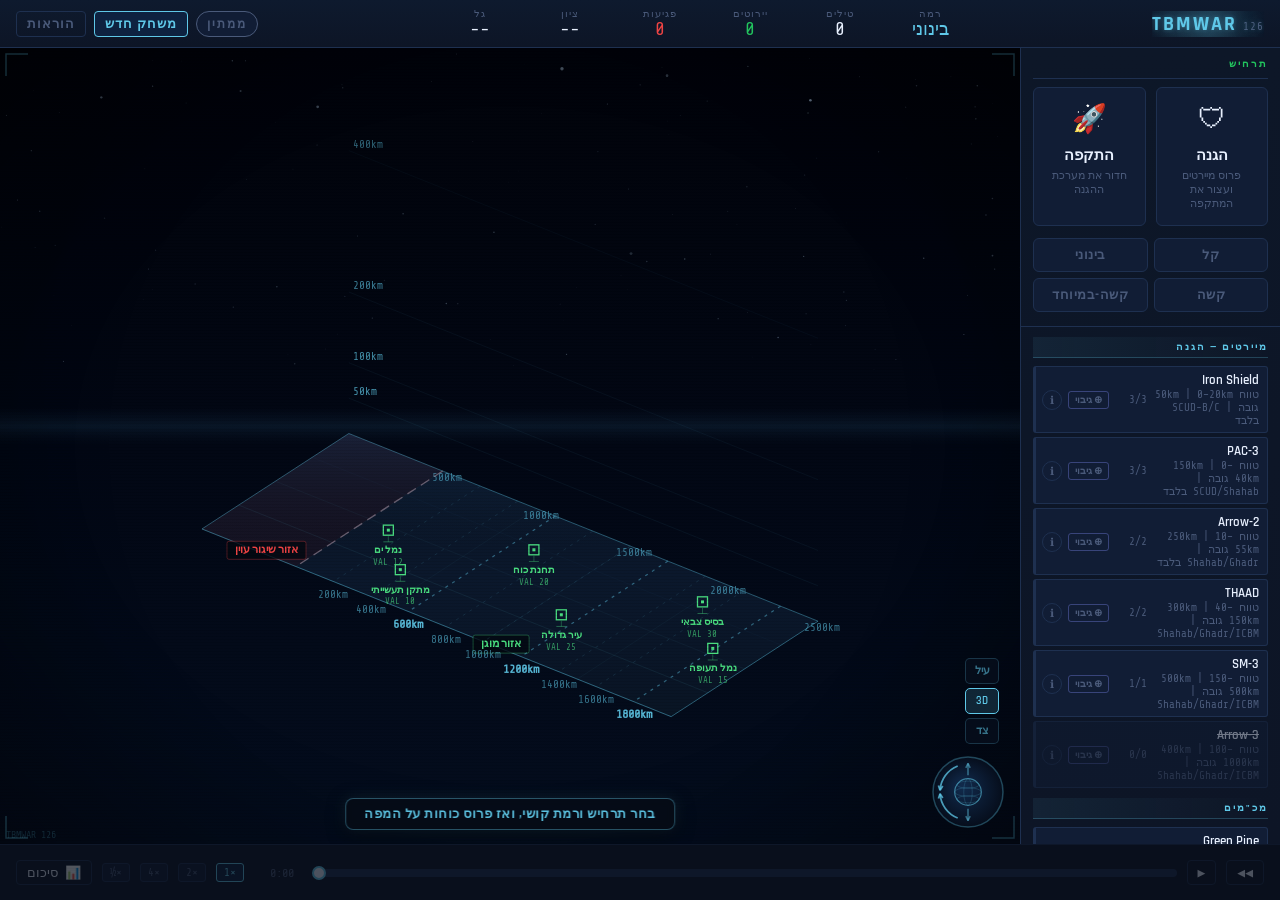
<file: index.html>
<!DOCTYPE html>
<html lang="he" dir="rtl">
<head>
  <meta charset="UTF-8">
  <meta name="viewport" content="width=device-width, initial-scale=1.0">
  <title>TBMWAR — סימולטור הגנה בליסטית</title>
  <meta name="version" content="126">
  <link rel="stylesheet" href="styles.css?v=126">
</head>
<body>

<div id="app">

  <!-- ── HUD ── -->
  <header id="hud">
    <span id="hud-title">TBMWAR <span id="hud-version" style="font-size:11px;font-weight:400;color:var(--muted);letter-spacing:1px;font-family:var(--font-mono);"></span></span>

    <div id="hud-stats">
      <div class="hud-stat">
        <span class="hud-stat-label">רמה</span>
        <span class="hud-stat-value blue" id="stat-phase">--</span>
      </div>
      <div class="hud-stat">
        <span class="hud-stat-label">טילים</span>
        <span class="hud-stat-value" id="stat-threats">0</span>
      </div>
      <div class="hud-stat">
        <span class="hud-stat-label">יירוטים</span>
        <span class="hud-stat-value green" id="stat-intercepts">0</span>
      </div>
      <div class="hud-stat">
        <span class="hud-stat-label">פגיעות</span>
        <span class="hud-stat-value red" id="stat-hits">0</span>
      </div>
      <div class="hud-stat">
        <span class="hud-stat-label">ציון</span>
        <span class="hud-stat-value" id="stat-score">--</span>
      </div>
      <div class="hud-stat">
        <span class="hud-stat-label">גל</span>
        <span class="hud-stat-value" id="stat-wave">--</span>
      </div>
    </div>

    <div id="hud-actions">
      <span id="phase-badge" class="phase-badge idle">ממתין</span>
      <button class="btn btn-ghost btn-sm" id="btn-rotate-left"  title="סיבוב שמאלה (Q)" style="display:none"></button>
      <button class="btn btn-ghost btn-sm" id="btn-rotate-right" title="סיבוב ימינה (E)" style="display:none"></button>
      <button class="btn btn-ghost btn-sm" id="btn-tilt-up"      title="הטיה למעלה (W)" style="display:none"></button>
      <button class="btn btn-ghost btn-sm" id="btn-tilt-down"    title="הטיה למטה (S)"  style="display:none"></button>
      <button class="btn btn-blue btn-sm" id="btn-new-game">משחק חדש</button>
      <button class="btn btn-ghost btn-sm" id="btn-instructions">הוראות</button>
    </div>
  </header>

  <!-- ── SIDEBAR ── -->
  <aside id="sidebar">

    <!-- Scenario & Difficulty -->
    <div class="sidebar-section">
      <div class="sidebar-section-header green">תרחיש</div>
      <div class="scenario-grid" id="scenario-select" style="margin-bottom:8px;">
        <div class="scenario-card blue-card" data-scenario="defense" id="sc-defense">
          <div class="scenario-icon">🛡</div>
          <div class="scenario-name">הגנה</div>
          <div class="scenario-desc">פרוס מיירטים ועצור את המתקפה</div>
        </div>
        <div class="scenario-card red-card" data-scenario="attack" id="sc-attack">
          <div class="scenario-icon">🚀</div>
          <div class="scenario-name">התקפה</div>
          <div class="scenario-desc">חדור את מערכת ההגנה</div>
        </div>
      </div>
      <div class="difficulty-grid">
        <button class="diff-btn" data-diff="easy">קל</button>
        <button class="diff-btn" data-diff="medium">בינוני</button>
        <button class="diff-btn" data-diff="hard">קשה</button>
        <button class="diff-btn" data-diff="extreme">קשה-במיוחד</button>
      </div>
    </div>

    <!-- Blue panel: Interceptors (Defense) + Radar -->
    <div class="sidebar-section" id="panel-blue">
      <div class="sidebar-section-header blue">מיירטים — הגנה</div>

      <div class="unit-card" data-type="interceptor" data-id="iron-dome">
        <div>
          <div class="unit-card-name">Iron Shield</div>
          <div class="unit-card-meta">טווח 50km | 0–20km גובה | SCUD-B/C בלבד</div>
        </div>
        <div class="unit-avail" id="avail-iron-dome" style="font-size:11px;color:var(--muted);font-family:var(--font-mono);">--</div>
        <button class="unit-info-btn" data-id="iron-dome">ℹ</button>
      </div>

      <div class="unit-card" data-type="interceptor" data-id="pac3">
        <div>
          <div class="unit-card-name">PAC-3</div>
          <div class="unit-card-meta">טווח 150km | 0–40km גובה | SCUD/Shahab בלבד</div>
        </div>
        <div class="unit-avail" id="avail-pac3" style="font-size:11px;color:var(--muted);font-family:var(--font-mono);">--</div>
        <button class="unit-info-btn" data-id="pac3">ℹ</button>
      </div>

      <div class="unit-card" data-type="interceptor" data-id="arrow2">
        <div>
          <div class="unit-card-name">Arrow-2</div>
          <div class="unit-card-meta">טווח 250km | 10–55km גובה | Shahab/Ghadr בלבד</div>
        </div>
        <div class="unit-avail" id="avail-arrow2" style="font-size:11px;color:var(--muted);font-family:var(--font-mono);">--</div>
        <button class="unit-info-btn" data-id="arrow2">ℹ</button>
      </div>

      <div class="unit-card" data-type="interceptor" data-id="thaad">
        <div>
          <div class="unit-card-name">THAAD</div>
          <div class="unit-card-meta">טווח 300km | 40–150km גובה | Shahab/Ghadr/ICBM</div>
        </div>
        <div class="unit-avail" id="avail-thaad" style="font-size:11px;color:var(--muted);font-family:var(--font-mono);">--</div>
        <button class="unit-info-btn" data-id="thaad">ℹ</button>
      </div>

      <div class="unit-card" data-type="interceptor" data-id="sm3">
        <div>
          <div class="unit-card-name">SM-3</div>
          <div class="unit-card-meta">טווח 500km | 150–500km גובה | Shahab/Ghadr/ICBM</div>
        </div>
        <div class="unit-avail" id="avail-sm3" style="font-size:11px;color:var(--muted);font-family:var(--font-mono);">--</div>
        <button class="unit-info-btn" data-id="sm3">ℹ</button>
      </div>

      <div class="unit-card" data-type="interceptor" data-id="arrow3">
        <div>
          <div class="unit-card-name">Arrow-3</div>
          <div class="unit-card-meta">טווח 400km | 100–1000km גובה | Shahab/Ghadr/ICBM</div>
        </div>
        <div class="unit-avail" id="avail-arrow3" style="font-size:11px;color:var(--muted);font-family:var(--font-mono);">--</div>
        <button class="unit-info-btn" data-id="arrow3">ℹ</button>
      </div>

      <div style="margin-top:10px;">
        <div class="sidebar-section-header blue" style="font-size:10px;">מכ"מים</div>

        <div class="unit-card" data-type="radar" data-id="green-pine">
          <div>
            <div class="unit-card-name">Green Pine</div>
            <div class="unit-card-meta">1400km זיהוי | תומך SM-3/THAAD/חץ</div>
          </div>
          <div class="unit-avail" id="avail-green-pine" style="font-size:11px;color:var(--muted);font-family:var(--font-mono);">--</div>
          <button class="unit-info-btn" data-id="green-pine">ℹ</button>
        </div>

        <div class="unit-card" data-type="radar" data-id="xband">
          <div>
            <div class="unit-card-name">X-Band TPY-2</div>
            <div class="unit-card-meta">1300km זיהוי | תומך SM-3/THAAD/חץ</div>
          </div>
          <div class="unit-avail" id="avail-xband" style="font-size:11px;color:var(--muted);font-family:var(--font-mono);">--</div>
          <button class="unit-info-btn" data-id="xband">ℹ</button>
        </div>
      </div>

      <div style="margin-top:10px;">
        <div class="toggle-row">
          <span>הצג טווחים</span>
          <label class="toggle">
            <input type="checkbox" id="toggle-ranges" checked>
            <span class="toggle-slider"></span>
          </label>
        </div>
      </div>
    </div>

    <!-- Red panel: Threats (Attack) -->
    <div class="sidebar-section" id="panel-red">
      <div class="sidebar-section-header red">טילים — התקפה (הקצאה לפי קושי)</div>

      <div class="unit-card red" data-type="threat" data-id="scud-b">
        <div class="unit-card-text">
          <div class="unit-card-name">SCUD-B</div>
          <div class="unit-card-meta">150–300km | 54km שיא</div>
        </div>
        <div class="unit-avail" id="avail-scud-b" style="font-size:11px;color:var(--muted);font-family:var(--font-mono);">--</div>
        <button class="unit-info-btn" data-id="scud-b">ℹ</button>
      </div>

      <div class="unit-card red" data-type="threat" data-id="scud-c">
        <div class="unit-card-text">
          <div class="unit-card-name">SCUD-C</div>
          <div class="unit-card-meta">300–500km | 90km שיא</div>
        </div>
        <div class="unit-avail" id="avail-scud-c" style="font-size:11px;color:var(--muted);font-family:var(--font-mono);">--</div>
        <button class="unit-info-btn" data-id="scud-c">ℹ</button>
      </div>

      <div class="unit-card red" data-type="threat" data-id="shahab3">
        <div class="unit-card-text">
          <div class="unit-card-name">Shahab-3</div>
          <div class="unit-card-meta">1000–1300km | 234km שיא</div>
        </div>
        <div class="unit-avail" id="avail-shahab3" style="font-size:11px;color:var(--muted);font-family:var(--font-mono);">--</div>
        <button class="unit-info-btn" data-id="shahab3">ℹ</button>
      </div>

      <div class="unit-card red" data-type="threat" data-id="ghadr1">
        <div class="unit-card-text">
          <div class="unit-card-name">Ghadr-1</div>
          <div class="unit-card-meta">1200–1600km | 288km שיא</div>
        </div>
        <div class="unit-avail" id="avail-ghadr1" style="font-size:11px;color:var(--muted);font-family:var(--font-mono);">--</div>
        <button class="unit-info-btn" data-id="ghadr1">ℹ</button>
      </div>

      <div class="unit-card red" data-type="threat" data-id="icbm">
        <div class="unit-card-text">
          <div class="unit-card-name">ICBM</div>
          <div class="unit-card-meta">2000–4000km | 3000km שיא</div>
        </div>
        <div class="unit-avail" id="avail-icbm" style="font-size:11px;color:var(--muted);font-family:var(--font-mono);">--</div>
        <button class="unit-info-btn" data-id="icbm">ℹ</button>
      </div>
    </div>

    <!-- Action buttons -->
    <div class="sidebar-section" id="panel-actions">
      <button class="btn btn-green" id="btn-start-sim" style="width:100%; justify-content:center; margin-bottom:6px;">
        ▶ הפעל סימולציה
      </button>
      <button class="btn btn-ghost btn-sm" id="btn-reset-deploy" style="width:100%; justify-content:center;">
        ↺ אפס פריסה
      </button>
    </div>

    <!-- Battery status panel (dynamic) -->
    <div class="sidebar-section" id="battery-status-panel" style="display:none;"></div>

  </aside>

  <!-- ── CANVAS ── -->
  <main id="canvas-area">
    <canvas id="main-canvas"></canvas>
    <div id="canvas-overlay">
      <div class="canvas-msg" id="canvas-hint">בחר תרחיש ורמת קושי, ואז פרוס כוחות על המפה</div>
    </div>
    <div id="view-presets">
      <button class="view-preset-btn" data-preset="top"  title="מבט עליון — דו-מימדי מלמעלה">עיל</button>
      <button class="view-preset-btn active" data-preset="iso"  title="תצוגה אלכסונית — תלת-מימדי">3D</button>
      <button class="view-preset-btn" data-preset="side" title="מבט מהצד — גובה קדמי">צד</button>
    </div>
    <div id="desk-joystick"><canvas id="desk-joy-canvas" width="76" height="76"></canvas></div>
  </main>

  <!-- ── SCRUBBER ── -->
  <footer id="scrubber" class="hidden">
    <button class="scrub-btn" id="scrub-rewind" title="חזרה להתחלה">◀◀</button>
    <button class="scrub-btn" id="scrub-play" title="נגן/השהה">▶</button>
    <div id="scrub-track">
      <div id="scrub-fill" style="width:0%"></div>
      <div id="scrub-thumb" style="left:0%"></div>
    </div>
    <span id="scrub-time">0:00</span>
    <button class="speed-btn active" data-speed="1">×1</button>
    <button class="speed-btn" data-speed="2">×2</button>
    <button class="speed-btn" data-speed="4">×4</button>
    <button class="speed-btn" data-speed="0.5">×½</button>
    <button class="scrub-btn" id="scrub-results" title="חזרה לסיכום">📊 סיכום</button>
  </footer>

</div>

<!-- ── MODALS ── -->

<!-- New Game Modal -->
<div class="modal-overlay hidden" id="modal-new-game">
  <div class="modal">
    <div class="modal-header">
      <span class="modal-title">משחק חדש</span>
      <button class="modal-close" data-close="modal-new-game">×</button>
    </div>
    <div class="modal-body">
      <div class="sidebar-section-header green" style="margin-bottom:12px;">בחר תרחיש</div>
      <div class="scenario-grid">
        <div class="scenario-card blue-card" data-scenario="defense" id="ng-defense">
          <div class="scenario-icon">🛡</div>
          <div class="scenario-name">אתגר הגנה</div>
          <div class="scenario-desc">פרוס מיירטים ומכ"מים ועצור את המתקפה הבליסטית</div>
        </div>
        <div class="scenario-card red-card" data-scenario="attack" id="ng-attack">
          <div class="scenario-icon">🚀</div>
          <div class="scenario-name">אתגר התקפה</div>
          <div class="scenario-desc">תכנן מתקפה בליסטית וחדור את מערכת ההגנה</div>
        </div>
      </div>
      <div class="sidebar-section-header green" style="margin-bottom:8px;">רמת קושי</div>
      <div class="difficulty-grid" id="ng-difficulty">
        <button class="diff-btn" data-diff="easy">קל<br><small style="font-weight:400;color:var(--muted)">הקצאה מלאה, מתקפה קטנה</small></button>
        <button class="diff-btn" data-diff="medium">בינוני<br><small style="font-weight:400;color:var(--muted)">6 טילים, ללא יתרון</small></button>
        <button class="diff-btn" data-diff="hard">קשה<br><small style="font-weight:400;color:var(--muted)">10 טילים, פיתיונות</small></button>
        <button class="diff-btn" data-diff="extreme">קשה-במיוחד<br><small style="font-weight:400;color:var(--muted)">noIntel — אויב נסתר</small></button>
      </div>
    </div>
    <div class="modal-footer">
      <button class="btn btn-green btn-lg" id="ng-confirm">התחל משחק</button>
      <button class="btn btn-ghost" data-close="modal-new-game">ביטול</button>
    </div>
  </div>
</div>

<!-- Results Modal -->
<div class="modal-overlay hidden" id="modal-results">
  <div class="modal">
    <div class="modal-header">
      <span class="modal-title">תוצאות</span>
      <button class="modal-close" data-close="modal-results">×</button>
    </div>
    <div class="modal-body">
      <div class="result-score">
        <div class="result-score-value" id="res-score-val">0</div>
        <div style="color:var(--muted); font-size:13px; margin-top:4px;">ניקוד</div>
        <div class="result-stars" id="res-stars">☆☆☆</div>
        <div style="font-size:15px; margin-top:8px; font-weight:700;" id="res-verdict">--</div>
      </div>

      <table class="result-table" id="res-table">
        <thead>
          <tr>
            <th>יעד</th>
            <th>ערך</th>
            <th>סטטוס</th>
          </tr>
        </thead>
        <tbody id="res-table-body"></tbody>
      </table>

      <div style="margin-top:14px; display:flex; gap:14px; font-size:13px; color:var(--muted);">
        <span>יירוטים: <span id="res-intercepts" style="color:var(--green); font-family:var(--font-mono);">0</span></span>
        <span>פגיעות: <span id="res-hits" style="color:var(--red); font-family:var(--font-mono);">0</span></span>
        <span>ירי: <span id="res-shots" style="color:var(--blue); font-family:var(--font-mono);">0</span></span>
      </div>

      <div id="res-penetration-section" style="display:none; margin-top:14px; background:var(--bg3); border-radius:8px; padding:12px 14px;">
        <div style="font-size:11px; text-transform:uppercase; letter-spacing:1px; color:var(--muted); margin-bottom:8px;">ניתוח חדירות יעדים</div>
        <div id="res-penetration"></div>
      </div>

      <div id="res-miss-section" style="display:none; margin-top:14px; background:var(--bg3); border-radius:8px; padding:12px 14px;">
        <div style="font-size:11px; text-transform:uppercase; letter-spacing:1px; color:var(--muted); margin-bottom:8px;">יומן החטאות</div>
        <div id="res-miss-log"></div>
      </div>

      <div style="margin-top:14px; background:var(--bg3); border-radius:8px; padding:12px 14px;">
        <div style="font-size:11px; text-transform:uppercase; letter-spacing:1px; color:var(--muted); margin-bottom:8px;">המלצות מבצעיות</div>
        <ul id="res-recs" style="margin:0; padding-right:16px; font-size:13px; color:var(--white); line-height:1.8;"></ul>
      </div>
    </div>
    <div class="modal-footer">
      <button class="btn btn-green btn-lg" id="res-replay-btn">◀ צפה בחזרה</button>
      <button class="btn btn-blue" id="res-new-game-btn">משחק חדש</button>
      <button class="btn btn-ghost" data-close="modal-results">סגור</button>
    </div>
  </div>
</div>

<!-- Instructions Modal -->
<div class="modal-overlay hidden" id="modal-instructions">
  <div class="modal" style="width:min(92vw,740px);">
    <div class="modal-header">
      <span class="modal-title">מדריך מבצעי — TBMWAR</span>
      <button class="modal-close" data-close="modal-instructions">×</button>
    </div>
    <div class="modal-body scrollable">
      <div class="instr-page active" id="instr-p1">
      <!-- ══ 1. מה זה TBMWAR ══ -->
      <div class="instr-h2">🛡 מהו TBMWAR</div>
      <p class="instr-p">TBMWAR הוא סימולטור טקטי של דו-קרב בין מערכות הגנה בליסטית (BMD) לבין מתקפות טילים. המשחק מציג שני תרחישים: <strong style="color:#5fc8e8">הגנה</strong> — פריסת מיירטים לעצירת מתקפה נכנסת, ו-<strong style="color:#ef4444">התקפה</strong> — בחירת טילים וניסיון חדירה דרך מערך הגנה. הסימולציה מבוססת על מודלים ריאליסטיים של בליסטיקה, מכ"מ ויירוט.</p>

      <!-- ══ 2. ממשק המשחק ══ -->
      <div class="instr-h2">🖥 ממשק המשחק</div>

      <!-- SVG: map zones diagram -->
      <div class="instr-diagram">
        <svg viewBox="0 0 680 130" xmlns="http://www.w3.org/2000/svg" style="width:100%;background:#080d18;border-radius:6px;border:1px solid #1a2744;">
          <!-- enemy zone -->
          <rect x="2" y="2" width="134" height="126" fill="rgba(239,68,68,0.10)" stroke="rgba(239,68,68,0.35)" stroke-width="1" rx="3"/>
          <text x="69" y="20" text-anchor="middle" font-family="Rajdhani,sans-serif" font-size="11" fill="#ef4444" font-weight="700">אזור אויב</text>
          <text x="69" y="34" text-anchor="middle" font-family="Share Tech Mono,monospace" font-size="9" fill="#7a8a9a">0–500km</text>
          <!-- launch arrows -->
          <line x1="136" y1="45" x2="200" y2="45" stroke="#ef4444" stroke-width="1.5" stroke-dasharray="4,3" marker-end="url(#arr)"/>
          <line x1="136" y1="70" x2="200" y2="70" stroke="#ef4444" stroke-width="1.5" stroke-dasharray="4,3" marker-end="url(#arr)"/>
          <line x1="136" y1="95" x2="200" y2="95" stroke="#ef4444" stroke-width="1.5" stroke-dasharray="4,3" marker-end="url(#arr)"/>
          <!-- friendly zone -->
          <rect x="138" y="2" width="540" height="126" fill="rgba(95,200,232,0.05)" stroke="rgba(95,200,232,0.20)" stroke-width="1" rx="3"/>
          <text x="408" y="20" text-anchor="middle" font-family="Rajdhani,sans-serif" font-size="11" fill="#5fc8e8" font-weight="700">אזור ידידותי — שטח ההגנה</text>
          <text x="408" y="34" text-anchor="middle" font-family="Share Tech Mono,monospace" font-size="9" fill="#7a8a9a">500–2500km</text>
          <!-- range notch lines -->
          <line x1="210" y1="38" x2="210" y2="116" stroke="rgba(95,200,232,0.2)" stroke-width="0.7" stroke-dasharray="3,4"/>
          <text x="210" y="128" text-anchor="middle" font-family="Share Tech Mono,monospace" font-size="8" fill="rgba(95,200,232,0.5)">200km</text>
          <line x1="278" y1="38" x2="278" y2="116" stroke="rgba(95,200,232,0.2)" stroke-width="0.7" stroke-dasharray="3,4"/>
          <text x="278" y="128" text-anchor="middle" font-family="Share Tech Mono,monospace" font-size="8" fill="rgba(95,200,232,0.5)">400km</text>
          <line x1="346" y1="38" x2="346" y2="116" stroke="rgba(95,200,232,0.3)" stroke-width="1" stroke-dasharray="3,4"/>
          <text x="346" y="128" text-anchor="middle" font-family="Share Tech Mono,monospace" font-size="8" fill="rgba(95,200,232,0.7)">600km</text>
          <!-- targets -->
          <text x="182" y="72" text-anchor="middle" font-size="14">⚓</text>
          <text x="182" y="84" text-anchor="middle" font-family="Rajdhani,sans-serif" font-size="8" fill="#4ade80">נמל</text>
          <text x="280" y="58" text-anchor="middle" font-size="14">⚡</text>
          <text x="280" y="70" text-anchor="middle" font-family="Rajdhani,sans-serif" font-size="8" fill="#4ade80">חשמל</text>
          <text x="400" y="72" text-anchor="middle" font-size="14">🏙</text>
          <text x="400" y="84" text-anchor="middle" font-family="Rajdhani,sans-serif" font-size="8" fill="#4ade80">עיר</text>
          <text x="530" y="50" text-anchor="middle" font-size="14">🪖</text>
          <text x="530" y="62" text-anchor="middle" font-family="Rajdhani,sans-serif" font-size="8" fill="#4ade80">בסיס</text>
          <text x="620" y="65" text-anchor="middle" font-size="14">✈</text>
          <text x="620" y="77" text-anchor="middle" font-family="Rajdhani,sans-serif" font-size="8" fill="#4ade80">שדה תעופה</text>
          <!-- battery example -->
          <circle cx="340" cy="90" r="9" fill="none" stroke="#5fc8e8" stroke-width="1.5"/>
          <line x1="340" y1="81" x2="340" y2="72" stroke="#5fc8e8" stroke-width="1.5"/>
          <line x1="336" y1="78" x2="344" y2="78" stroke="#5fc8e8" stroke-width="1"/>
          <circle cx="340" cy="90" r="34" fill="none" stroke="rgba(249,115,22,0.35)" stroke-width="1" stroke-dasharray="5,4"/>
          <text x="340" y="108" text-anchor="middle" font-family="Rajdhani,sans-serif" font-size="8" fill="#f97316">טווח יירוט</text>
          <defs>
            <marker id="arr" markerWidth="6" markerHeight="6" refX="5" refY="3" orient="auto">
              <path d="M0,0 L0,6 L6,3 Z" fill="#ef4444"/>
            </marker>
          </defs>
        </svg>
      </div>

      <p class="instr-p"><strong style="color:#ef4444">אזור אויב (0–500km, שמאל)</strong> — מכאן יוצאות כל המתקפות. <strong style="color:#5fc8e8">אזור ידידותי (500–2500km, ימין)</strong> — כאן נמצאים היעדים שיש להגן עליהם. <strong>שנתות הטווח</strong> (קווים מקווקוים) מסומנות כל 200km ועוזרות לתכנן פריסה לפי הטווחים של האיומים.</p>

      <div class="instr-h3">🎛 רכיבי המסך</div>
      <table class="instr-table">
        <tr><th>אזור</th><th>תפקיד</th></tr>
        <tr><td style="color:#5fc8e8">HUD — שורת סטטוס עליונה</td><td>רמה, מספר טילים, יירוטים, פגיעות וציון בזמן אמת</td></tr>
        <tr><td style="color:#5fc8e8">סרגל צד שמאל</td><td>בחירת תרחיש, קושי, יחידות להנחה על המפה</td></tr>
        <tr><td style="color:#5fc8e8">קנבס מרכזי</td><td>מפה תלת-מימדית — הסימולציה כולה מתרחשת כאן</td></tr>
        <tr><td style="color:#5fc8e8">כפתורי תצוגה + ג׳ויסטיק</td><td>שינוי זווית מבט (עיל/3D/צד) וסיבוב חופשי</td></tr>
        <tr><td style="color:#5fc8e8">סרגל ניגון תחתון</td><td>מופיע אחרי הסימולציה — חזרה צעד-צעד על האירועים</td></tr>
      </table>

      </div><div class="instr-page" id="instr-p2">

      <!-- ══ 3. אתגר הגנה ══ -->
      <div class="instr-h2">🛡 אתגר הגנה — שלב-אחר-שלב</div>

      <div class="instr-step"><div class="instr-step-num">1</div><div class="instr-step-text"><strong>בחר "הגנה"</strong> בלוח התרחיש ובחר רמת קושי. רמת הקושי קובעת כמה מכל מערכת מותר לפרוס (ראה טבלה בהמשך).</div></div>
      <div class="instr-step"><div class="instr-step-num">2</div><div class="instr-step-text"><strong>לחץ על יחידה</strong> מהסרגל (למשל PAC-3) — היא תסומן. כעת <strong>לחץ על המפה</strong> לפרוס אותה. הקשתות הירוקות = טווח גילוי, הכתומות = טווח יירוט.</div></div>
      <div class="instr-step"><div class="instr-step-num">3</div><div class="instr-step-text"><strong>לחץ ℹ</strong> על כל כרטיסיית יחידה לצפייה בנתוניה המלאים: טווח, גובה יירוט, PK, מגזין.</div></div>
      <div class="instr-step"><div class="instr-step-num">4</div><div class="instr-step-text"><strong>להזזת סוללה</strong> קיימת: לחץ לחיצה ארוכה (500ms) על הסוללה במפה ← גרור למיקום החדש.</div></div>
      <div class="instr-step"><div class="instr-step-num">5</div><div class="instr-step-text"><strong>לחץ "הפעל סימולציה"</strong>. הטילים יתחילו לעוף וסוללות הגנה יפעלו אוטומטית. ניתן להשהות ב-<span class="key-hint">Space</span>.</div></div>
      <div class="instr-step"><div class="instr-step-num">6</div><div class="instr-step-text">בסיום — חלון <strong>סיכום</strong> יציג ניתוח פגיעות: מדוע כל טיל חדר, ומה לשנות בפריסה הבאה.</div></div>

      </div><div class="instr-page" id="instr-p3">

      <!-- ══ 4. מנגנון יירוט ══ -->
      <div class="instr-h2">📡 מנגנון יירוט — כיצד זה עובד</div>

      <!-- SVG: ballistic trajectory with intercept windows -->
      <div class="instr-diagram">
        <svg viewBox="0 0 680 200" xmlns="http://www.w3.org/2000/svg" style="width:100%;background:#060c1a;border-radius:6px;border:1px solid #1a2744;">
          <!-- altitude bands -->
          <rect x="0" y="130" width="680" height="70" fill="rgba(74,222,128,0.04)"/>
          <text x="6" y="195" font-family="Share Tech Mono,monospace" font-size="9" fill="rgba(74,222,128,0.5)">0–20km</text>
          <rect x="0" y="80" width="680" height="50" fill="rgba(95,200,232,0.04)"/>
          <text x="6" y="128" font-family="Share Tech Mono,monospace" font-size="9" fill="rgba(95,200,232,0.4)">20–100km</text>
          <rect x="0" y="10" width="680" height="70" fill="rgba(168,139,250,0.04)"/>
          <text x="6" y="78" font-family="Share Tech Mono,monospace" font-size="9" fill="rgba(168,139,250,0.4)">100–1000km</text>
          <!-- ground line -->
          <line x1="0" y1="196" x2="680" y2="196" stroke="#1a2744" stroke-width="1"/>
          <!-- arc path: ascent (blue), peak (white), descent (orange/red) -->
          <!-- The parabola: x from 40 to 640, peak at x=340, y peak at y=12 -->
          <!-- Ascent: t=0..0.5, x=40..340 = blue then white near peak -->
          <path d="M40,196 Q200,12 340,12" stroke="#5fc8e8" stroke-width="2.5" fill="none"/>
          <!-- Descent t=0.5..0.85: orange -->
          <path d="M340,12 Q430,60 520,130" stroke="#f97316" stroke-width="2.5" fill="none"/>
          <!-- Terminal t=0.85..1: red -->
          <path d="M520,130 Q575,165 640,196" stroke="#ef4444" stroke-width="2.5" fill="none"/>
          <!-- intercept-only zone marker (descent) -->
          <rect x="340" y="2" width="300" height="192" fill="rgba(249,115,22,0.06)" rx="2"/>
          <text x="490" y="14" text-anchor="middle" font-family="Rajdhani,sans-serif" font-size="10" fill="rgba(249,115,22,0.7)" font-weight="700">אזור יירוט — ירידה בלבד (fp ≥ 0.5)</text>
          <!-- arrow marking descent zone start -->
          <line x1="340" y1="2" x2="340" y2="196" stroke="rgba(249,115,22,0.35)" stroke-width="1" stroke-dasharray="4,3"/>
          <!-- PAC-3 intercept band -->
          <rect x="340" y="130" width="300" height="40" fill="rgba(95,200,232,0.12)" rx="2"/>
          <text x="502" y="146" text-anchor="middle" font-family="Rajdhani,sans-serif" font-size="9" fill="#5fc8e8">Iron Shield / PAC-3 · 0–40km גובה</text>
          <!-- Arrow-2 band -->
          <rect x="340" y="80" width="300" height="65" fill="rgba(56,189,248,0.08)" rx="2"/>
          <text x="502" y="115" text-anchor="middle" font-family="Rajdhani,sans-serif" font-size="9" fill="#38bdf8">Arrow-2 / THAAD · 10–150km גובה</text>
          <!-- Arrow-3 / SM-3 band -->
          <rect x="340" y="10" width="300" height="75" fill="rgba(192,132,252,0.08)" rx="2"/>
          <text x="502" y="38" text-anchor="middle" font-family="Rajdhani,sans-serif" font-size="9" fill="#c084fc">Arrow-3 / SM-3 · 100–1000km גובה</text>
          <!-- launch marker -->
          <polygon points="40,196 35,182 45,182" fill="#ef4444"/>
          <text x="40" y="178" text-anchor="middle" font-family="Rajdhani,sans-serif" font-size="9" fill="#ef4444">שיגור</text>
          <!-- peak marker -->
          <circle cx="340" cy="12" r="4" fill="white" opacity="0.6"/>
          <text x="330" y="10" text-anchor="end" font-family="Rajdhani,sans-serif" font-size="9" fill="rgba(255,255,255,0.7)">שיא</text>
          <!-- target marker -->
          <text x="640" y="193" text-anchor="middle" font-size="14">🏙</text>
          <!-- phase legend -->
          <circle cx="20" cy="20" r="4" fill="#5fc8e8"/>
          <text x="28" y="24" font-family="Rajdhani,sans-serif" font-size="9" fill="#5fc8e8">עלייה</text>
          <circle cx="70" cy="20" r="4" fill="#f97316"/>
          <text x="78" y="24" font-family="Rajdhani,sans-serif" font-size="9" fill="#f97316">ירידה</text>
          <circle cx="120" cy="20" r="4" fill="#ef4444"/>
          <text x="128" y="24" font-family="Rajdhani,sans-serif" font-size="9" fill="#ef4444">גישה סופית</text>
        </svg>
      </div>

      <div class="instr-h3">חוקי יירוט בסיסיים</div>
      <ul class="instr-ul">
        <li><strong>יירוט רק בשלב ירידה</strong> — מיירטים אינם מסוגלים לפגוע בטיל בשלב העלייה. הם ממתינים ליירט בנקודה שבה הטיל כבר עבר את השיא (fp ≥ 0.5).</li>
        <li><strong>חלון גובה כפול</strong> — לכל מיירט גובה מינימלי וגובה מקסימלי. טיל מחוץ לטווח הגובה אינו ניתן ליירוט על ידי אותו מיירט.</li>
        <li><strong>טווח אופקי</strong> — המרחק בין הסוללה לנקודת היירוט חייב להיות בתוך טווח המיירט.</li>
        <li><strong>כיסוי מכ"מ וזווית</strong> — המיירט מוכוון על ידי מכ"מ הסוללה העצמי (<em>detRange</em>) <strong>רק בתוך מגזר 120° קדמי</strong> (לעבר האויב). מאחורי הסוללה: יירוט מוגבל ל-<strong>25% מהטווח המרבי</strong> וחייב מכ"מ חיצוני תומך (ראה טבלה למטה).</li>
        <li><strong>הסתברות פגיעה (PK)</strong> — כל שילוב מיירט×טיל מוגדר ב-PK (ראה טבלה). PAC-3 מול SCUD-B = 88%, אבל Arrow-3 מול ICBM = 94%.</li>
      </ul>

      <div class="instr-tip">
        <div class="instr-tip-title">💡 שכבות הגנה — העיקרון המרכזי</div>
        <p class="instr-p" style="margin:0">הסתברות ששני מיירטים <em>עצמאיים</em> שניהם יחטיאו = (1−PK₁) × (1−PK₂). מול Shahab-3 עם שני Arrow-2 (PK=78% כל אחד): הסיכוי שיחטיאו = 0.22 × 0.22 = 4.8%. כלומר <strong>כיסוי כפול מגדיל הגנה ל-95%+</strong>.</p>
      </div>

      </div><div class="instr-page" id="instr-p4">

      <!-- ══ 5. מערכות הגנה ══ -->
      <div class="instr-h2">🚀 מערכות ההגנה — נתונים מלאים</div>

      <div class="instr-sys-grid">
        <div class="instr-sys-card" style="border-color:rgba(251,146,60,0.35)">
          <div class="instr-sys-name" style="color:#fb923c">🛡 Iron Shield</div>
          <div class="instr-sys-meta">טווח: 50km | גובה: 0–20km<br>מגזין: 20 | שיגורים במקביל: 6<br>מתאים ל: SCUD-B, SCUD-C</div>
          <div style="margin-top:7px">
            <div class="instr-pk-row"><span class="instr-pk-label">SCUD-B</span><div class="instr-pk-bar-wrap"><div class="instr-pk-bar" style="width:90%;background:#4ade80"></div></div><span class="instr-pk-val">90%</span></div>
            <div class="instr-pk-row"><span class="instr-pk-label">SCUD-C</span><div class="instr-pk-bar-wrap"><div class="instr-pk-bar" style="width:75%;background:#86efac"></div></div><span class="instr-pk-val">75%</span></div>
          </div>
        </div>
        <div class="instr-sys-card" style="border-color:rgba(95,200,232,0.35)">
          <div class="instr-sys-name" style="color:#5fc8e8">🎯 PAC-3</div>
          <div class="instr-sys-meta">טווח: 150km | גובה: 0–40km<br>מגזין: 16 | שיגורים במקביל: 4<br>מתאים ל: SCUD-B, SCUD-C, Shahab-3</div>
          <div style="margin-top:7px">
            <div class="instr-pk-row"><span class="instr-pk-label">SCUD-B</span><div class="instr-pk-bar-wrap"><div class="instr-pk-bar" style="width:88%;background:#4ade80"></div></div><span class="instr-pk-val">88%</span></div>
            <div class="instr-pk-row"><span class="instr-pk-label">SCUD-C</span><div class="instr-pk-bar-wrap"><div class="instr-pk-bar" style="width:78%;background:#86efac"></div></div><span class="instr-pk-val">78%</span></div>
            <div class="instr-pk-row"><span class="instr-pk-label">Shahab-3</span><div class="instr-pk-bar-wrap"><div class="instr-pk-bar" style="width:55%;background:#fbbf24"></div></div><span class="instr-pk-val">55%</span></div>
          </div>
        </div>
        <div class="instr-sys-card" style="border-color:rgba(56,189,248,0.35)">
          <div class="instr-sys-name" style="color:#38bdf8">⬆ Arrow-2</div>
          <div class="instr-sys-meta">טווח: 250km | גובה: 10–55km<br>מגזין: 8 | שיגורים במקביל: 2<br>מתאים ל: Shahab-3, Ghadr-1</div>
          <div style="margin-top:7px">
            <div class="instr-pk-row"><span class="instr-pk-label">Shahab-3</span><div class="instr-pk-bar-wrap"><div class="instr-pk-bar" style="width:78%;background:#4ade80"></div></div><span class="instr-pk-val">78%</span></div>
            <div class="instr-pk-row"><span class="instr-pk-label">Ghadr-1</span><div class="instr-pk-bar-wrap"><div class="instr-pk-bar" style="width:50%;background:#fbbf24"></div></div><span class="instr-pk-val">50%</span></div>
          </div>
        </div>
        <div class="instr-sys-card" style="border-color:rgba(129,140,248,0.35)">
          <div class="instr-sys-name" style="color:#818cf8">🔺 THAAD</div>
          <div class="instr-sys-meta">טווח: 300km | גובה: 40–150km<br>מגזין: 6 | שיגורים במקביל: 3<br>מתאים ל: Shahab-3, Ghadr-1, ICBM</div>
          <div style="margin-top:7px">
            <div class="instr-pk-row"><span class="instr-pk-label">Shahab-3</span><div class="instr-pk-bar-wrap"><div class="instr-pk-bar" style="width:86%;background:#4ade80"></div></div><span class="instr-pk-val">86%</span></div>
            <div class="instr-pk-row"><span class="instr-pk-label">Ghadr-1</span><div class="instr-pk-bar-wrap"><div class="instr-pk-bar" style="width:82%;background:#4ade80"></div></div><span class="instr-pk-val">82%</span></div>
            <div class="instr-pk-row"><span class="instr-pk-label">ICBM</span><div class="instr-pk-bar-wrap"><div class="instr-pk-bar" style="width:44%;background:#f97316"></div></div><span class="instr-pk-val">44%</span></div>
          </div>
        </div>
        <div class="instr-sys-card" style="border-color:rgba(167,139,250,0.35)">
          <div class="instr-sys-name" style="color:#a78bfa">🌊 SM-3</div>
          <div class="instr-sys-meta">טווח: 500km | גובה: 150–500km<br>מגזין: 4 | שיגורים במקביל: 2<br>מתאים ל: Shahab-3, Ghadr-1, ICBM</div>
          <div style="margin-top:7px">
            <div class="instr-pk-row"><span class="instr-pk-label">Ghadr-1</span><div class="instr-pk-bar-wrap"><div class="instr-pk-bar" style="width:88%;background:#4ade80"></div></div><span class="instr-pk-val">88%</span></div>
            <div class="instr-pk-row"><span class="instr-pk-label">ICBM</span><div class="instr-pk-bar-wrap"><div class="instr-pk-bar" style="width:82%;background:#4ade80"></div></div><span class="instr-pk-val">82%</span></div>
          </div>
        </div>
        <div class="instr-sys-card" style="border-color:rgba(192,132,252,0.35)">
          <div class="instr-sys-name" style="color:#c084fc">🛸 Arrow-3</div>
          <div class="instr-sys-meta">טווח: 400km | גובה: 100–1000km<br>מגזין: 4 | שיגורים במקביל: 1<br>מתאים ל: Shahab-3, Ghadr-1, ICBM</div>
          <div style="margin-top:7px">
            <div class="instr-pk-row"><span class="instr-pk-label">Ghadr-1</span><div class="instr-pk-bar-wrap"><div class="instr-pk-bar" style="width:90%;background:#4ade80"></div></div><span class="instr-pk-val">90%</span></div>
            <div class="instr-pk-row"><span class="instr-pk-label">ICBM</span><div class="instr-pk-bar-wrap"><div class="instr-pk-bar" style="width:94%;background:#4ade80"></div></div><span class="instr-pk-val">94%</span></div>
          </div>
        </div>
      </div>

      <div class="instr-warn">
        <div class="instr-warn-title">⚠ תאימות — שגיאה נפוצה</div>
        <p class="instr-p" style="margin:0">Iron Shield ו-PAC-3 לא יכולות ליירט Shahab-3, Ghadr-1 או ICBM. שיגור מיירט כזה ייכשל בסיכום כ"מערכת לא מתאימה". <strong>Arrow-2 לא תיירט SCUD</strong> ו-<strong>THAAD/SM-3/Arrow-3 לא ייירטו SCUD</strong>.</p>
      </div>

      <div class="instr-h3">📡 מכ"מים</div>
      <table class="instr-table">
        <tr><th>מערכת</th><th>טווח גילוי</th><th>מכוון עבור</th><th>הערה</th></tr>
        <tr><td style="color:#4ade80">Green Pine</td><td>1400km</td><td style="color:#4ade80">Iron Shield, חץ-2, חץ-3</td><td>מכ"מ ישראלי — גב-מגזר למערכות ישראליות</td></tr>
        <tr><td style="color:#86efac">X-Band TPY-2</td><td>1300km</td><td style="color:#86efac">PAC-3, THAAD, SM-3</td><td>מכ"מ אמריקאי — גב-מגזר למערכות US + חתימה קטנה</td></tr>
      </table>
      <p class="instr-p">כאשר <strong>אין מכ"מ מכסה</strong> — הסוללה תסתמך על ה-detRange העצמי שלה בלבד (350–1100km תלוי מערכת). ICBM עם גובה שיא 3000km עלול לצאת מכיסוי במהירות — Green Pine הוא קריטי.</p>
      <div class="instr-tip">
        <div class="instr-tip-title">⚠️ מגזר גילוי 120° וירי-גב מוגבל</div>
        <p class="instr-p" style="margin:0">המכ"מ העצמי מכסה <strong>120° קדמי בלבד</strong>. מאחורי הסוללה יש יכולת ירי-גב <strong>מוגבלת: עד 25% מהטווח המרבי</strong> בלבד, ורק אם מכ"מ חיצוני תומך מכסה את האיום:</p>
        <ul style="margin:6px 0 0 0;padding-right:18px;font-size:12px;line-height:1.7">
          <li><strong style="color:#4ade80">Green Pine</strong> — מכוון ירי-גב של Iron Shield, חץ-2, חץ-3</li>
          <li><strong style="color:#86efac">X-Band</strong> — מכוון ירי-גב של PAC-3, THAAD, SM-3</li>
        </ul>
        <p class="instr-p" style="margin:4px 0 0 0">בלי מכ"מ תומך או מעבר ל-25% טווח — המיירט מאבד הכוונה ונכשל (יופיע בתחקיר הגרסאות).</p>
      </div>

      </div><div class="instr-page" id="instr-p5">

      <!-- ══ 6. אסטרטגיה הגנתית ══ -->
      <div class="instr-h2">🧠 אסטרטגיה הגנתית — כיצד לנצח</div>

      <div class="instr-h3">עיקרון 1 — שכבות על שכבות</div>
      <p class="instr-p">בנה מערך שכבתי: Iron Shield / PAC-3 קרוב ליעדים (הגנה אחרונה), Arrow-2 / THAAD בטווח ביניים, ו-SM-3 / Arrow-3 בקדמת השטח לפגיעה מוקדמת. כל שכבה נותנת "הזדמנות שנייה" לנפגעי השכבה הראשונה.</p>

      <!-- Coverage layer diagram -->
      <div class="instr-diagram">
        <svg viewBox="0 0 680 110" xmlns="http://www.w3.org/2000/svg" style="width:100%;background:#060c1a;border-radius:6px;border:1px solid #1a2744;">
          <!-- border line (x=500km) at pixel ~140 -->
          <line x1="140" y1="0" x2="140" y2="110" stroke="rgba(239,68,68,0.4)" stroke-width="1.5" stroke-dasharray="6,4"/>
          <text x="140" y="10" text-anchor="middle" font-family="Rajdhani,sans-serif" font-size="9" fill="rgba(239,68,68,0.6)">גבול</text>
          <!-- target at x=640 (2500km) -->
          <text x="640" y="64" text-anchor="middle" font-size="16">🪖</text>
          <text x="640" y="80" text-anchor="middle" font-family="Rajdhani,sans-serif" font-size="8" fill="#4ade80">יעד</text>
          <!-- SM-3 layer: range 500km from position 540 = covers from 40 to 640 -->
          <rect x="204" y="88" width="436" height="16" fill="rgba(167,139,250,0.15)" rx="3"/>
          <text x="412" y="100" text-anchor="middle" font-family="Rajdhani,sans-serif" font-size="9" fill="#a78bfa">SM-3  |  500km</text>
          <!-- THAAD layer: range 300km from 540 -->
          <rect x="336" y="70" width="304" height="16" fill="rgba(129,140,248,0.18)" rx="3"/>
          <text x="488" y="82" text-anchor="middle" font-family="Rajdhani,sans-serif" font-size="9" fill="#818cf8">THAAD  |  300km</text>
          <!-- Arrow-2 layer: range 250km from 560 -->
          <rect x="394" y="52" width="246" height="16" fill="rgba(56,189,248,0.18)" rx="3"/>
          <text x="517" y="64" text-anchor="middle" font-family="Rajdhani,sans-serif" font-size="9" fill="#38bdf8">Arrow-2  |  250km</text>
          <!-- PAC-3 layer: range 150km from 590 -->
          <rect x="488" y="34" width="152" height="16" fill="rgba(95,200,232,0.18)" rx="3"/>
          <text x="564" y="46" text-anchor="middle" font-family="Rajdhani,sans-serif" font-size="9" fill="#5fc8e8">PAC-3  |  150km</text>
          <!-- Iron Shield layer -->
          <rect x="584" y="16" width="56" height="16" fill="rgba(251,146,60,0.18)" rx="3"/>
          <text x="612" y="28" text-anchor="middle" font-family="Rajdhani,sans-serif" font-size="8" fill="#fb923c">Iron Shield</text>
          <!-- incoming arrow -->
          <line x1="30" y1="65" x2="135" y2="65" stroke="#ef4444" stroke-width="1.5" stroke-dasharray="5,3"/>
          <text x="80" y="60" text-anchor="middle" font-family="Rajdhani,sans-serif" font-size="9" fill="#ef4444">איום</text>
        </svg>
      </div>

      <div class="instr-h3">עיקרון 2 — שכבת גיבוי (⊕ גיבוי)</div>
      <p class="instr-p">בכרטיס הסוללה ברשימת הבחירה, לחץ <strong>⊕ גיבוי</strong> לפני הצבה — כל סוללה מסוג זה תשגר מיירט גם כאשר סוללה אחרת כבר שיגרה לאותו איום. זה מגדיל P(K) אך מכפיל צריכת תחמושת — <strong>תכנן תחמושת מראש</strong>.</p>
      <div class="instr-tip" style="background:rgba(99,102,241,0.1);border-color:rgba(129,140,248,0.3)">
        <div class="instr-tip-title" style="color:#818cf8">💡 דוגמה לשכבת גיבוי</div>
        <p class="instr-p" style="margin:0">לחץ ⊕ גיבוי על PAC-3 לפני הצבה. כל SCUD יקבל מיירט Iron Shield (PK=90%) <em>וגם</em> PAC-3 (PK=88%) — הסיכוי שיחטיאו שניהם: 10% × 12% = 1.2% בלבד. אבל כל SCUD צורך 2× תחמושת.</p>
      </div>

      <div class="instr-h3">עיקרון 3 — התאמת מיירט לאיום</div>
      <table class="instr-table">
        <tr><th>איום</th><th>גובה שיא</th><th>מערכות יעילות</th><th>אסטרטגיה</th></tr>
        <tr><td style="color:#fbbf24">SCUD-B/C</td><td>54–90km</td><td style="color:#fb923c">Iron Shield, PAC-3</td><td>פרוס קרוב ליעדים, גבול 300–500km</td></tr>
        <tr><td style="color:#fb923c">Shahab-3</td><td>234km</td><td style="color:#38bdf8">PAC-3(נמוך), Arrow-2, THAAD</td><td>Arrow-2 בכיסוי מרכזי + PAC-3 כגיבוי</td></tr>
        <tr><td style="color:#f97316">Ghadr-1</td><td>288km</td><td style="color:#818cf8">Arrow-2(נמוך), THAAD, SM-3, Arrow-3</td><td>THAAD בטווח ביניים + Arrow-3 קדמי</td></tr>
        <tr><td style="color:#ef4444">ICBM</td><td>3000km</td><td style="color:#c084fc">THAAD(44%), SM-3, Arrow-3</td><td>Arrow-3 בחזית + SM-3 גיבוי + Green Pine הכרחי</td></tr>
      </table>

      <div class="instr-h3">עיקרון 4 — מיקום גיאוגרפי</div>
      <ul class="instr-ul">
        <li><strong>מיירטים ארוכי-טווח (SM-3, Arrow-3)</strong> — פרוס בעומק מרכזי בשטח הידידותי, לא קרוב מדי לגבול. טווח 500km מאפשר כיסוי רחב.</li>
        <li><strong>THAAD / Arrow-2</strong> — מרכז-קדמי, כ-300–600km מהגבול. ישגרו מוקדם ויאפשרו ניסיון שני.</li>
        <li><strong>PAC-3 / Iron Shield</strong> — ממש ליד היעדים (100–200km). הגנה אחרונה כשהכל כשל.</li>
        <li><strong>מכ"מים (Green Pine / X-Band)</strong> — במרכז-קדמי כדי לכסות את רוב טיסת האיום. ללא מכ"ם — ICBM לא ניתן ליירוט בצורה אמינה.</li>
      </ul>

      <div class="instr-tip">
        <div class="instr-tip-title">💡 טיפ: ניתוח אחרי הסימולציה</div>
        <p class="instr-p" style="margin:0">חלון הסיכום מציג עבור כל פגיעה את <strong>סיבת החדירה</strong>: "לא זוהה", "מחוץ לטווח", "מעטפת לא תואמת", "אין תחמושת", "החטאת PK". השתמש בסיכום לשיפור הפריסה בניסיון הבא.</p>
      </div>

      <div class="instr-h3">הקצאת מערכות לפי קושי</div>
      <table class="instr-table">
        <tr><th>מערכת</th><th style="color:#4ade80">קל</th><th style="color:#5fc8e8">בינוני</th><th style="color:#f97316">קשה</th><th style="color:#ef4444">קשה-במיוחד</th></tr>
        <tr><td style="color:#fb923c">Iron Shield</td><td>4</td><td>3</td><td>2</td><td>1</td></tr>
        <tr><td style="color:#5fc8e8">PAC-3</td><td>4</td><td>3</td><td>2</td><td>2</td></tr>
        <tr><td style="color:#38bdf8">Arrow-2</td><td>3</td><td>2</td><td>2</td><td>1</td></tr>
        <tr><td style="color:#818cf8">THAAD</td><td>2</td><td>2</td><td>1</td><td>1</td></tr>
        <tr><td style="color:#a78bfa">SM-3</td><td>1</td><td>1</td><td>0</td><td>0</td></tr>
        <tr><td style="color:#c084fc">Arrow-3</td><td>1</td><td>0</td><td>0</td><td>0</td></tr>
        <tr><td style="color:#4ade80">Green Pine</td><td>2</td><td>1</td><td>1</td><td>0</td></tr>
        <tr><td style="color:#86efac">X-Band TPY-2</td><td>1</td><td>0</td><td>0</td><td>0</td></tr>
      </table>

      </div><div class="instr-page" id="instr-p6">

      <!-- ══ 7. אתגר התקפה ══ -->
      <div class="instr-h2">🚀 אתגר התקפה — שלב-אחר-שלב</div>

      <div class="instr-step"><div class="instr-step-num">1</div><div class="instr-step-text"><strong>בחר "התקפה"</strong> וקושי. בקושי "קשה-במיוחד" — <em>לא תראה</em> את פריסת מיירטי האויב.</div></div>
      <div class="instr-step"><div class="instr-step-num">2</div><div class="instr-step-text"><strong>לחץ על סוג הטיל</strong> מהסרגל האדום (SCUD-B, Shahab-3 וכו׳). צייר לב לטווח מינימלי-מקסימלי.</div></div>
      <div class="instr-step"><div class="instr-step-num">3</div><div class="instr-step-text"><strong>לחץ על המפה</strong> בתוך האזור האדום (שמאל) לבחירת נקודת שיגור. רק נקודות שיש מהן יעדים בטווח יתאפשרו.</div></div>
      <div class="instr-step"><div class="instr-step-num">4</div><div class="instr-step-text"><strong>לחץ על יעד</strong> (ירוק מסומן = בטווח, עמום = מחוץ לטווח). אם היעד מחוץ לטווח — תופיע אזהרה.</div></div>
      <div class="instr-step"><div class="instr-step-num">5</div><div class="instr-step-text"><strong>חזור</strong> על השלבים לטילים נוספים. לחץ <strong>"שגר"</strong> לשיגור כל הטילים המתוכננים.</div></div>

      <div class="instr-h3">טווחי האיומים</div>
      <table class="instr-table">
        <tr><th>טיל</th><th>טווח</th><th>גובה שיא</th><th>מהירות</th><th>מאפיין</th></tr>
        <tr><td style="color:#fbbf24">SCUD-B</td><td>150–300km</td><td>54km</td><td>1.5km/s</td><td>פשוט, קצר טווח</td></tr>
        <tr><td style="color:#fb923c">SCUD-C</td><td>300–500km</td><td>90km</td><td>1.8km/s</td><td>טווח בינוני, זול</td></tr>
        <tr><td style="color:#f97316">Shahab-3</td><td>1000–1300km</td><td>234km</td><td>2.5km/s</td><td>RCS נמוך — קשה לזיהוי</td></tr>
        <tr><td style="color:#ef4444">Ghadr-1</td><td>1200–1600km</td><td>288km</td><td>3.0km/s</td><td>RCS נמוך מאוד, מהיר</td></tr>
        <tr><td style="color:#f43f5e">ICBM</td><td>2000–4000km</td><td>3000km</td><td>5.0km/s</td><td>מהיר מאוד, תמרון סיומי, RCS זעיר</td></tr>
      </table>

      <div class="instr-h3">אסטרטגיית התקפה</div>
      <ul class="instr-ul">
        <li><strong>ריכוז מטח</strong> — שלח 3–4 טילים לאותו יעד בו-זמנית. רוויה (saturation) מכלה את מגזיני המיירטים.</li>
        <li><strong>פיצול כיוונים</strong> — שגר מכמה נקודות שיגור שונות כדי לאלץ הגנה מרובת כיוונים.</li>
        <li><strong>Shahab-3/Ghadr-1 כאיום מועדף</strong> — RCS נמוך מקשה על זיהוי, ולא כל מיירט יכול ליירטם.</li>
        <li><strong>ICBM כנשק אסטרטגי</strong> — קשה מאוד ליירוט, גובה 3000km. דורש Arrow-3 / SM-3, ואלה מוגבלות בכמות.</li>
        <li><strong>SCUD-B/C כהסחת דעת</strong> — פגז של SCUDs מכלה Iron Shield / PAC-3, פותח דרך ל-Shahab-3.</li>
      </ul>

      <div class="instr-warn">
        <div class="instr-warn-title">⚠ בדיקת טווח</div>
        <p class="instr-p" style="margin:0">SCUD-B <strong>לא יגיע</strong> מנקודה הרחוקה יותר מ-300km מהיעד — ואסור לשגר ממרחק פחות מ-150km. Ghadr-1 דורש בדיוק 1200–1600km בין נקודת שיגור ליעד. בחר נקודת שיגור בהתאם.</p>
      </div>

      </div><div class="instr-page" id="instr-p7">

      <!-- ══ 8. ניווט המפה ══ -->
      <div class="instr-h2">🗺 ניווט המפה</div>

      <div class="instr-sys-grid" style="grid-template-columns:1fr 1fr 1fr;">
        <div class="instr-sys-card" style="text-align:center">
          <div style="font-size:20px;margin-bottom:4px">עיל</div>
          <div class="instr-sys-meta">מבט ישיר מלמעלה — 2D<br>טוב לתכנון פריסה גיאוגרפי</div>
        </div>
        <div class="instr-sys-card" style="text-align:center;border-color:rgba(95,200,232,0.45)">
          <div style="font-size:20px;margin-bottom:4px;color:#5fc8e8">3D</div>
          <div class="instr-sys-meta">תצוגה אלכסונית 45°<br>מציגה מרחק, עומק וגובה</div>
        </div>
        <div class="instr-sys-card" style="text-align:center">
          <div style="font-size:20px;margin-bottom:4px">צד</div>
          <div class="instr-sys-meta">מבט מהצד — מציג גובה<br>הטיל לעומת מרחקו</div>
        </div>
      </div>

      <table class="instr-table" style="margin-top:10px">
        <tr><th>פעולה</th><th>דסקטופ</th></tr>
        <tr><td>הזזת המפה</td><td>גרירה עכבר שמאל</td></tr>
        <tr><td>סיבוב / הטיה</td><td>גרירה עכבר ימין — או ג׳ויסטיק (פינה ימין-תחתון)</td></tr>
        <tr><td>זום</td><td>גלגלת עכבר</td></tr>
        <tr><td>זום סביב סמן</td><td>Ctrl + גלגלת</td></tr>
        <tr><td>סיבוב מקלדת</td><td><span class="key-hint">Q</span> / <span class="key-hint">E</span> — יאו; <span class="key-hint">W</span> / <span class="key-hint">S</span> — הטיה</td></tr>
      </table>

      <hr class="instr-divider"/>

      <!-- ══ 9. ניגון חוזר ══ -->
      <div class="instr-h2">▶ ניגון חוזר (Replay)</div>
      <p class="instr-p">בסיום הסימולציה מופיע סרגל ניגון בתחתית המסך. ניתן לחזור על הסימולציה צעד-צעד ולבחון כל יירוט ופגיעה:</p>
      <ul class="instr-ul">
        <li><span class="key-hint">◀◀</span> חזרה להתחלה | <span class="key-hint">▶</span> נגן/השהה | <span class="key-hint">📊</span> חזרה לסיכום</li>
        <li>גרור את ה-thumb על ציר הזמן לקפיצה לרגע ספציפי</li>
        <li>שנה מהירות: ×0.5 / ×1 / ×2 / ×4</li>
      </ul>

      <hr class="instr-divider"/>

      <!-- ══ 10. ניקוד ══ -->
      <div class="instr-h2">🏆 ניקוד וסיכום</div>

      <div class="instr-sys-grid">
        <div class="instr-sys-card">
          <div class="instr-sys-name" style="color:#5fc8e8">יעדים — ערך</div>
          <div class="instr-sys-meta">
            🪖 בסיס צבאי — 30 נק׳<br>
            🏙 עיר גדולה — 25 נק׳<br>
            ⚡ תחנת כוח — 20 נק׳<br>
            ✈ שדה תעופה — 15 נק׳<br>
            ⚓ נמל ים — 12 נק׳<br>
            🏭 מתקן תעשייתי — 10 נק׳
          </div>
        </div>
        <div class="instr-sys-card">
          <div class="instr-sys-name" style="color:#4ade80">ציון</div>
          <div class="instr-sys-meta">
            <span class="instr-badge" style="background:rgba(74,222,128,0.15);color:#4ade80">100% ★★★ מושלם</span><br>
            <span class="instr-badge" style="background:rgba(95,200,232,0.15);color:#5fc8e8">70–99% ★★☆ טוב</span><br>
            <span class="instr-badge" style="background:rgba(249,115,22,0.15);color:#f97316">40–69% ★☆☆ בינוני</span><br>
            <span class="instr-badge" style="background:rgba(239,68,68,0.15);color:#ef4444">0–39% ☆☆☆ כישלון</span>
          </div>
        </div>
      </div>

      <div class="instr-h3">קיצורי מקלדת</div>
      <table class="instr-table">
        <tr><td><span class="key-hint">Space</span></td><td>השהה / הפעל סימולציה</td></tr>
        <tr><td><span class="key-hint">N</span></td><td>פתח חלון משחק חדש</td></tr>
        <tr><td><span class="key-hint">R</span></td><td>חזרה על סימולציה (replay)</td></tr>
        <tr><td><span class="key-hint">Esc</span></td><td>ביטול בחירת יחידה / סגירת חלון</td></tr>
        <tr><td><span class="key-hint">Q</span> / <span class="key-hint">E</span></td><td>סיבוב מפה שמאל / ימין</td></tr>
        <tr><td><span class="key-hint">W</span> / <span class="key-hint">S</span></td><td>הטיה מעלה / מטה</td></tr>
      </table>

      </div>
    </div>
    <div class="modal-footer" style="gap:8px">
      <div class="instr-pager">
        <button class="btn btn-ghost btn-sm" id="instr-btn-prev" onclick="instrGoTo(instrCurrentPage-1)" disabled>◄</button>
        <span class="instr-pager-num" id="instr-page-num">1 / 7</span>
        <button class="btn btn-ghost btn-sm" id="instr-btn-next" onclick="instrGoTo(instrCurrentPage+1)">►</button>
      </div>
      <button class="btn btn-blue" data-close="modal-instructions">הבנתי — למשחק!</button>
    </div>
  </div>
</div>

<!-- Tooltip -->
<div class="tooltip hidden" id="tooltip">
  <div class="tooltip-name" id="tooltip-name"></div>
  <div class="tooltip-detail" id="tooltip-detail"></div>
</div>

<!-- Unit Info Popup -->
<div id="unit-info-popup" class="hidden">
  <div class="uip-header">
    <div class="uip-title">
      <span class="uip-dot" id="uip-dot"></span>
      <span id="uip-name"></span>
    </div>
    <button class="uip-close" id="uip-close">×</button>
  </div>
  <div id="uip-body"></div>
</div>

<!-- Toast container -->
<div id="toast-container"></div>

<script src="app.js?v=126"></script>
</body>
</html>
</file>
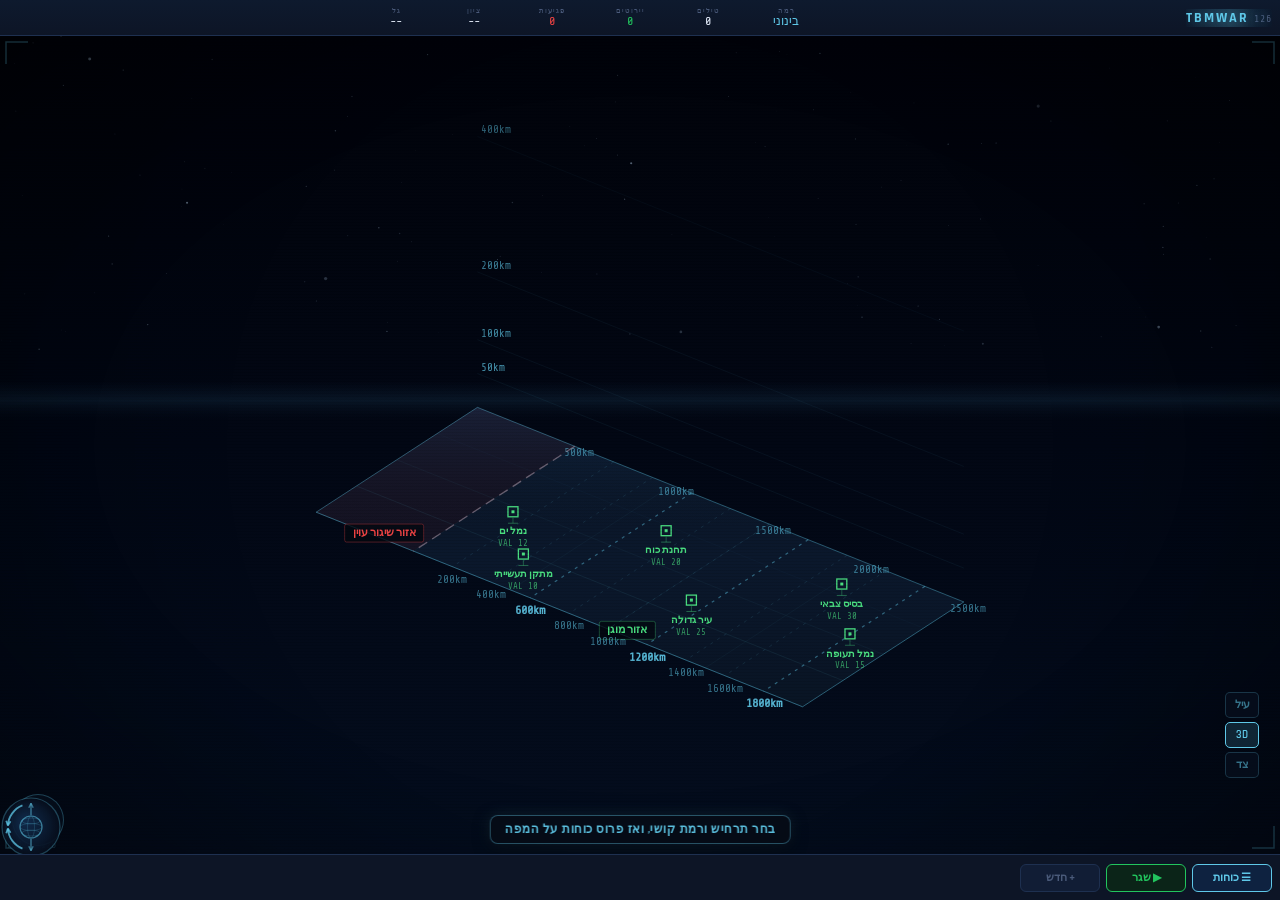
<file: mobile.html>
<!DOCTYPE html>
<html lang="he" dir="rtl">
<head>
  <meta charset="UTF-8">
  <meta name="viewport" content="width=device-width, initial-scale=1.0, maximum-scale=1.0, user-scalable=no">
  <title>TBMWAR — סימולטור הגנה בליסטית</title>
  <meta name="version" content="126">
  <style>html { overflow: hidden; overscroll-behavior: none; }</style>
  <link rel="stylesheet" href="styles.css?v=126">
  <link rel="stylesheet" href="mobile.css?v=126">
</head>
<body class="mobile">

<!-- ── ROTATE OVERLAY — shown only in portrait mode ── -->
<div id="rotate-overlay">
  <span class="rotate-phone">📱</span>
  <div class="rotate-title">סובב את המכשיר לרוחב</div>
  <div class="rotate-subtitle">
    TBMWAR מותאם לתצוגה אופקית<br>
    יש לסובב את הטלפון לרוחב (Landscape)
  </div>
</div>

<div id="app">

  <!-- ── HUD ── -->
  <header id="hud">
    <span id="hud-title">TBMWAR <span id="hud-version" style="font-size:10px;font-weight:400;color:var(--muted);letter-spacing:1px;font-family:var(--font-mono);"></span></span>
    <div id="hud-stats">
      <div class="hud-stat">
        <span class="hud-stat-label">רמה</span>
        <span class="hud-stat-value blue" id="stat-phase">--</span>
      </div>
      <div class="hud-stat">
        <span class="hud-stat-label">טילים</span>
        <span class="hud-stat-value" id="stat-threats">0</span>
      </div>
      <div class="hud-stat">
        <span class="hud-stat-label">יירוטים</span>
        <span class="hud-stat-value green" id="stat-intercepts">0</span>
      </div>
      <div class="hud-stat">
        <span class="hud-stat-label">פגיעות</span>
        <span class="hud-stat-value red" id="stat-hits">0</span>
      </div>
      <div class="hud-stat">
        <span class="hud-stat-label">ציון</span>
        <span class="hud-stat-value" id="stat-score">--</span>
      </div>
      <div class="hud-stat">
        <span class="hud-stat-label">גל</span>
        <span class="hud-stat-value" id="stat-wave">--</span>
      </div>
    </div>
    <div id="hud-actions">
      <span id="phase-badge" class="phase-badge idle">ממתין</span>
      <button class="btn btn-ghost btn-sm" id="btn-rotate-left"  style="padding:2px 7px;font-size:14px;">&#8637;</button>
      <button class="btn btn-ghost btn-sm" id="btn-rotate-right" style="padding:2px 7px;font-size:14px;">&#8637;</button>
      <button class="btn btn-ghost btn-sm" id="btn-tilt-up"      style="padding:2px 7px;font-size:13px;">&#8679;</button>
      <button class="btn btn-ghost btn-sm" id="btn-tilt-down"    style="padding:2px 7px;font-size:13px;">&#8681;</button>
    </div>
  </header>

  <!-- ── CANVAS ── -->
  <main id="canvas-area">
    <canvas id="main-canvas"></canvas>
    <div id="canvas-overlay">
      <div class="canvas-msg" id="canvas-hint">בחר תרחיש ורמת קושי, ואז פרוס כוחות על המפה</div>
    </div>
  </main>

  <!-- ── VIEW PRESETS ── -->
  <div id="view-presets">
    <button class="view-preset-btn" data-preset="top"  title="מבט עליון">עיל</button>
    <button class="view-preset-btn active" data-preset="iso"  title="תלת-מימד">3D</button>
    <button class="view-preset-btn" data-preset="side" title="מבט צד">צד</button>
  </div>

  <!-- ── ROTATION JOYSTICK (outside canvas-area to avoid overflow:hidden clip) ── -->
  <div id="rot-joystick">
    <canvas id="rot-canvas" width="64" height="64"></canvas>
  </div>

  <!-- ── SIDEBAR (slide-up sheet) ── -->
  <aside id="sidebar">

    <div class="sidebar-section" id="panel-blue">
      <div class="sidebar-section-header blue">מיירטים</div>

      <div class="unit-card" data-type="interceptor" data-id="iron-dome">
        <div>
          <div class="unit-card-name">Iron Shield</div>
          <div class="unit-card-meta">50km | 0–20km | SCUD בלבד</div>
        </div>
        <div class="unit-avail" id="avail-iron-dome" style="font-size:11px;color:var(--muted);font-family:var(--font-mono);">--</div>
        <button class="unit-info-btn" data-id="iron-dome">ℹ</button>
      </div>

      <div class="unit-card" data-type="interceptor" data-id="pac3">
        <div>
          <div class="unit-card-name">PAC-3</div>
          <div class="unit-card-meta">150km | 0–40km | SCUD/Shahab</div>
        </div>
        <div class="unit-avail" id="avail-pac3" style="font-size:11px;color:var(--muted);font-family:var(--font-mono);">--</div>
        <button class="unit-info-btn" data-id="pac3">ℹ</button>
      </div>

      <div class="unit-card" data-type="interceptor" data-id="arrow2">
        <div>
          <div class="unit-card-name">Arrow-2</div>
          <div class="unit-card-meta">250km | 10–55km | Shahab/Ghadr</div>
        </div>
        <div class="unit-avail" id="avail-arrow2" style="font-size:11px;color:var(--muted);font-family:var(--font-mono);">--</div>
        <button class="unit-info-btn" data-id="arrow2">ℹ</button>
      </div>

      <div class="unit-card" data-type="interceptor" data-id="thaad">
        <div>
          <div class="unit-card-name">THAAD</div>
          <div class="unit-card-meta">300km | 40–150km | Ghadr/ICBM</div>
        </div>
        <div class="unit-avail" id="avail-thaad" style="font-size:11px;color:var(--muted);font-family:var(--font-mono);">--</div>
        <button class="unit-info-btn" data-id="thaad">ℹ</button>
      </div>

      <div class="unit-card" data-type="interceptor" data-id="sm3">
        <div>
          <div class="unit-card-name">SM-3</div>
          <div class="unit-card-meta">500km | 150–500km | Ghadr/ICBM</div>
        </div>
        <div class="unit-avail" id="avail-sm3" style="font-size:11px;color:var(--muted);font-family:var(--font-mono);">--</div>
        <button class="unit-info-btn" data-id="sm3">ℹ</button>
      </div>

      <div class="unit-card" data-type="interceptor" data-id="arrow3">
        <div>
          <div class="unit-card-name">Arrow-3</div>
          <div class="unit-card-meta">400km | 100–1000km | Ghadr/ICBM</div>
        </div>
        <div class="unit-avail" id="avail-arrow3" style="font-size:11px;color:var(--muted);font-family:var(--font-mono);">--</div>
        <button class="unit-info-btn" data-id="arrow3">ℹ</button>
      </div>

      <div class="radar-scroll-hint" id="radar-scroll-hint">↓ גלול לראות מכ"מים לפריסה</div>

      <div style="margin-top:8px;">
        <div class="sidebar-section-header blue" style="font-size:9px;">מכ"מים</div>

        <div class="unit-card" data-type="radar" data-id="green-pine">
          <div>
            <div class="unit-card-name">Green Pine</div>
            <div class="unit-card-meta">1400km | SM-3/THAAD/חץ</div>
          </div>
          <div class="unit-avail" id="avail-green-pine" style="font-size:11px;color:var(--muted);font-family:var(--font-mono);">--</div>
          <button class="unit-info-btn" data-id="green-pine">ℹ</button>
        </div>

        <div class="unit-card" data-type="radar" data-id="xband">
          <div>
            <div class="unit-card-name">X-Band TPY-2</div>
            <div class="unit-card-meta">1300km | SM-3/THAAD/חץ</div>
          </div>
          <div class="unit-avail" id="avail-xband" style="font-size:11px;color:var(--muted);font-family:var(--font-mono);">--</div>
          <button class="unit-info-btn" data-id="xband">ℹ</button>
        </div>
      </div>
    </div>

    <div class="sidebar-section" id="panel-red" style="display:none;">
      <div class="sidebar-section-header red">טילים (הקצאה לפי קושי)</div>

      <div class="unit-card red" data-type="threat" data-id="scud-b">
        <div class="unit-card-text">
          <div class="unit-card-name">SCUD-B</div>
          <div class="unit-card-meta">150–300km | 54km שיא</div>
        </div>
        <div class="unit-avail" id="avail-scud-b" style="font-size:11px;color:var(--muted);font-family:var(--font-mono);">--</div>
        <button class="unit-info-btn" data-id="scud-b">ℹ</button>
      </div>

      <div class="unit-card red" data-type="threat" data-id="scud-c">
        <div class="unit-card-text">
          <div class="unit-card-name">SCUD-C</div>
          <div class="unit-card-meta">300–500km | 90km שיא</div>
        </div>
        <div class="unit-avail" id="avail-scud-c" style="font-size:11px;color:var(--muted);font-family:var(--font-mono);">--</div>
        <button class="unit-info-btn" data-id="scud-c">ℹ</button>
      </div>

      <div class="unit-card red" data-type="threat" data-id="shahab3">
        <div class="unit-card-text">
          <div class="unit-card-name">Shahab-3</div>
          <div class="unit-card-meta">1000–1300km | 234km שיא</div>
        </div>
        <div class="unit-avail" id="avail-shahab3" style="font-size:11px;color:var(--muted);font-family:var(--font-mono);">--</div>
        <button class="unit-info-btn" data-id="shahab3">ℹ</button>
      </div>

      <div class="unit-card red" data-type="threat" data-id="ghadr1">
        <div class="unit-card-text">
          <div class="unit-card-name">Ghadr-1</div>
          <div class="unit-card-meta">1200–1600km | 288km שיא</div>
        </div>
        <div class="unit-avail" id="avail-ghadr1" style="font-size:11px;color:var(--muted);font-family:var(--font-mono);">--</div>
        <button class="unit-info-btn" data-id="ghadr1">ℹ</button>
      </div>

      <div class="unit-card red" data-type="threat" data-id="icbm">
        <div class="unit-card-text">
          <div class="unit-card-name">ICBM</div>
          <div class="unit-card-meta">2000–4000km | 3000km שיא</div>
        </div>
        <div class="unit-avail" id="avail-icbm" style="font-size:11px;color:var(--muted);font-family:var(--font-mono);">--</div>
        <button class="unit-info-btn" data-id="icbm">ℹ</button>
      </div>
    </div>

    <div class="sidebar-section" id="panel-actions" style="padding-bottom:12px;">
      <button class="btn btn-green" id="btn-start-sim" style="width:100%;justify-content:center;margin-bottom:6px;">
        ▶ הפעל סימולציה
      </button>
      <button class="btn btn-ghost btn-sm" id="btn-reset-deploy" style="width:100%;justify-content:center;">
        ↺ אפס פריסה
      </button>
    </div>

    <!-- Battery status panel (dynamic) -->
    <div class="sidebar-section" id="battery-status-panel" style="display:none;"></div>

  </aside>

  <!-- ── SCRUBBER (hidden on mobile, replaced by bottom bar controls) ── -->
  <footer id="scrubber" class="hidden">
    <button class="scrub-btn" id="scrub-rewind">◀◀</button>
    <button class="scrub-btn" id="scrub-play">▶</button>
    <div id="scrub-track">
      <div id="scrub-fill" style="width:0%"></div>
      <div id="scrub-thumb" style="left:0%"></div>
    </div>
    <span id="scrub-time">0:00</span>
    <button class="speed-btn active" data-speed="1">×1</button>
    <button class="speed-btn" data-speed="2">×2</button>
    <button class="speed-btn" data-speed="4">×4</button>
    <button class="speed-btn" data-speed="0.5">×½</button>
  </footer>

  <!-- ── MOBILE BOTTOM BAR — always visible ── -->
  <div id="mobile-bottom-bar">

    <!-- Deploy / Simulate mode -->
    <div id="mob-deploy-controls" style="display:flex;gap:6px;flex:1;align-items:center;">
      <button class="mob-btn mob-btn-blue pulsing" id="mob-btn-sheet">☰ כוחות</button>
      <button class="mob-btn mob-btn-green" id="mob-btn-sim">▶ שגר</button>
      <button class="mob-btn mob-btn-ghost" id="mob-btn-new">+ חדש</button>
    </div>

    <!-- Replay mode (hidden initially) -->
    <div id="mob-replay-controls" style="display:none;flex:1;align-items:center;gap:6px;">
      <button class="mob-btn mob-btn-ghost" id="mob-scrub-rewind" style="flex:0 0 auto;max-width:42px;">◀◀</button>
      <button class="mob-btn mob-btn-blue"  id="mob-scrub-play"   style="flex:0 0 auto;max-width:42px;">▶</button>
      <div id="mob-scrub-wrap" style="flex:1;display:flex;align-items:center;gap:6px;">
        <div id="mob-scrub-track">
          <div id="mob-scrub-fill" style="width:0%"></div>
          <div id="mob-scrub-thumb" style="left:0%"></div>
        </div>
      </div>
      <span id="mob-scrub-time" style="font-family:var(--font-mono);font-size:11px;color:var(--muted);min-width:37px;">0:00</span>
      <button class="mob-btn mob-btn-blue"  id="mob-btn-results" style="flex:0 0 auto;max-width:52px;font-size:10px;">📊</button>
      <button class="mob-btn mob-btn-ghost" id="mob-btn-new2"    style="flex:0 0 auto;max-width:42px;">⊕</button>
    </div>

  </div>

</div>

<!-- ── BUDGET PILL ── -->
<div id="mobile-budget-pill" class="hidden" style="overflow-x:auto;max-width:calc(100vw - 80px);"></div>

<!-- ── MODALS ── -->

<div class="modal-overlay hidden" id="modal-new-game">
  <div class="modal">
    <div class="modal-header">
      <span class="modal-title">משחק חדש</span>
      <button class="modal-close" data-close="modal-new-game">×</button>
    </div>
    <div class="modal-body">
      <div class="sidebar-section-header green" style="margin-bottom:10px;">תרחיש</div>
      <div class="scenario-grid" style="margin-bottom:12px;">
        <div class="scenario-card blue-card" data-scenario="defense" id="ng-defense">
          <div class="scenario-icon">🛡</div>
          <div class="scenario-name">הגנה</div>
          <div class="scenario-desc">עצור את המתקפה</div>
        </div>
        <div class="scenario-card red-card" data-scenario="attack" id="ng-attack">
          <div class="scenario-icon">🚀</div>
          <div class="scenario-name">התקפה</div>
          <div class="scenario-desc">חדור את ההגנה</div>
        </div>
      </div>
      <div class="sidebar-section-header green" style="margin-bottom:8px;">קושי</div>
      <div class="difficulty-grid" id="ng-difficulty">
        <button class="diff-btn" data-diff="easy">קל</button>
        <button class="diff-btn active" data-diff="medium">בינוני</button>
        <button class="diff-btn" data-diff="hard">קשה</button>
        <button class="diff-btn" data-diff="extreme">קשה-במיוחד</button>
      </div>
    </div>
    <div class="modal-footer">
      <button class="btn btn-green" id="ng-confirm">התחל</button>
      <button class="btn btn-ghost" data-close="modal-new-game">ביטול</button>
    </div>
  </div>
</div>

<div class="modal-overlay hidden" id="modal-results">
  <div class="modal">
    <div class="modal-header">
      <span class="modal-title">תוצאות</span>
      <button class="modal-close" data-close="modal-results">×</button>
    </div>
    <div class="modal-body">
      <div class="result-score">
        <div class="result-score-value" id="res-score-val">0</div>
        <div style="color:var(--muted);font-size:12px;margin-top:4px;">ניקוד</div>
        <div class="result-stars" id="res-stars">☆☆☆</div>
        <div style="font-size:14px;margin-top:6px;font-weight:700;" id="res-verdict">--</div>
      </div>
      <table class="result-table" id="res-table">
        <thead><tr><th>יעד</th><th>ערך</th><th>סטטוס</th></tr></thead>
        <tbody id="res-table-body"></tbody>
      </table>
      <div style="margin-top:12px;display:flex;gap:12px;font-size:12px;color:var(--muted);">
        <span>יירוטים: <span id="res-intercepts" style="color:var(--green);font-family:var(--font-mono);">0</span></span>
        <span>פגיעות: <span id="res-hits" style="color:var(--red);font-family:var(--font-mono);">0</span></span>
        <span>ירי: <span id="res-shots" style="color:var(--blue);font-family:var(--font-mono);">0</span></span>
      </div>

      <div style="margin-top:12px;background:var(--bg3);border-radius:8px;padding:10px 12px;">
        <div style="font-size:10px;text-transform:uppercase;letter-spacing:1px;color:var(--muted);margin-bottom:6px;">לקחים וניתוח</div>
        <ul id="res-lessons" style="margin:0;padding-right:14px;font-size:12px;color:var(--white);line-height:1.7;"></ul>
      </div>

      <div id="res-penetration-section" style="display:none;margin-top:12px;background:var(--bg3);border-radius:8px;padding:10px 12px;">
        <div style="font-size:10px;text-transform:uppercase;letter-spacing:1px;color:var(--muted);margin-bottom:6px;">ניתוח חדירות יעדים</div>
        <div id="res-penetration"></div>
      </div>

      <div id="res-miss-section" style="display:none;margin-top:12px;background:var(--bg3);border-radius:8px;padding:10px 12px;">
        <div style="font-size:10px;text-transform:uppercase;letter-spacing:1px;color:var(--muted);margin-bottom:6px;">יומן החטאות</div>
        <div id="res-miss-log"></div>
      </div>

      <div style="margin-top:12px;background:var(--bg3);border-radius:8px;padding:10px 12px;">
        <div style="font-size:10px;text-transform:uppercase;letter-spacing:1px;color:var(--muted);margin-bottom:6px;">המלצות מבצעיות</div>
        <ul id="res-recs" style="margin:0;padding-right:14px;font-size:12px;color:var(--white);line-height:1.7;"></ul>
      </div>
    </div>
    <div class="modal-footer">
      <button class="btn btn-green" id="res-replay-btn">◀ חזרה</button>
      <button class="btn btn-blue" id="res-new-game-btn">חדש</button>
      <button class="btn btn-ghost" data-close="modal-results">סגור</button>
    </div>
  </div>
</div>

<div class="modal-overlay hidden" id="modal-instructions">
  <div class="modal" style="width:min(96vw,520px);">
    <div class="modal-header">
      <span class="modal-title">מדריך מבצעי — TBMWAR</span>
      <button class="modal-close" data-close="modal-instructions">×</button>
    </div>
    <div class="modal-body scrollable">
      <div class="instr-page active" id="instr-p1">
      <div class="instr-h2">🛡 מהו TBMWAR</div>
      <p class="instr-p">סימולטור טקטי של דו-קרב בין מערכות הגנה בליסטית (BMD) לבין מתקפות טילים. שני תרחישים: <strong style="color:#5fc8e8">הגנה</strong> — פריסת מיירטים, ו-<strong style="color:#ef4444">התקפה</strong> — חדירה דרך מערך הגנה.</p>

      <div class="instr-h2">🛡 הגנה — שלב-אחר-שלב</div>
      <div class="instr-step"><div class="instr-step-num">1</div><div class="instr-step-text">בחר "הגנה" + קושי</div></div>
      <div class="instr-step"><div class="instr-step-num">2</div><div class="instr-step-text">לחץ על יחידה בסרגל ← לחץ על המפה להנחה. קשתות <span style="color:#4ade80">ירוקות</span>=גילוי, <span style="color:#f97316">כתומות</span>=יירוט</div></div>
      <div class="instr-step"><div class="instr-step-num">3</div><div class="instr-step-text">לחץ ℹ לנתוני יחידה. לחץ ארוך 500ms על סוללה קיימת להזזתה.</div></div>
      <div class="instr-step"><div class="instr-step-num">4</div><div class="instr-step-text">לחץ "שגר" ← צפה בסימולציה ← קבל סיכום עם ניתוח פגיעות</div></div>

      </div><div class="instr-page" id="instr-p2">
      <div class="instr-h2">📡 מנגנון יירוט</div>
      <ul class="instr-ul">
        <li><strong>יירוט רק בירידה</strong> — fp ≥ 0.5, אחרי שיא הטיל</li>
        <li><strong>חלון גובה</strong> — כל מיירט פועל בגובה מינימלי–מקסימלי מסוים</li>
        <li><strong>טווח אופקי</strong> — הסוללה חייבת להיות בתוך טווחה</li>
        <li><strong>מגזר מכ"מ 120°</strong> — המכ"מ העצמי מכסה רק 120° קדמי. מאחורי הסוללה: ירי-גב עד <strong>25% טווח</strong> בלבד, ורק עם מכ"מ תומך — <strong style="color:#4ade80">Green Pine</strong> ל-Iron Shield/חץ, <strong style="color:#86efac">X-Band</strong> ל-PAC-3/THAAD/SM-3.</li>
        <li><strong>PK</strong> — הסתברות פגיעה. שתי שכבות מגדילות ל-95%+</li>
      </ul>

      <hr class="instr-divider"/>
      <div class="instr-h2">🚀 מערכות הגנה</div>
      <table class="instr-table">
        <tr><th>מערכת</th><th>טווח</th><th>גובה</th><th>מתאים ל</th></tr>
        <tr><td style="color:#fb923c">Iron Shield</td><td>50km</td><td>0–20km</td><td>SCUD-B/C</td></tr>
        <tr><td style="color:#5fc8e8">PAC-3</td><td>150km</td><td>0–40km</td><td>SCUD + Shahab</td></tr>
        <tr><td style="color:#38bdf8">Arrow-2</td><td>250km</td><td>10–55km</td><td>Shahab/Ghadr</td></tr>
        <tr><td style="color:#818cf8">THAAD</td><td>300km</td><td>40–150km</td><td>Shahab/Ghadr/ICBM</td></tr>
        <tr><td style="color:#a78bfa">SM-3</td><td>500km</td><td>150–500km</td><td>Ghadr/ICBM</td></tr>
        <tr><td style="color:#c084fc">Arrow-3</td><td>400km</td><td>100–1000km</td><td>Ghadr/ICBM</td></tr>
      </table>

      <div class="instr-warn">
        <div class="instr-warn-title">⚠ תאימות</div>
        <p class="instr-p" style="margin:0">Iron Shield ו-PAC-3 לא מיירטות Shahab-3 ומעלה. Arrow-2 לא מיירטת SCUD.</p>
      </div>

      </div><div class="instr-page" id="instr-p3">
      <div class="instr-h2">🧠 אסטרטגיה הגנתית</div>
      <ul class="instr-ul">
        <li><strong>שכבות</strong> — Arrow-3/SM-3 בחזית, THAAD/Arrow-2 באמצע, PAC-3/Iron Shield ליד יעדים</li>
        <li><strong>התאמה</strong> — לכל איום מיירט מתאים. מערכת לא תואמת = בזבוז</li>
        <li><strong>מכ"מ</strong> — Green Pine לגהאדר/ICBM ולירי-גב של חץ; X-Band לירי-גב של PAC-3/THAAD/SM-3</li>
        <li><strong>כפול</strong> — שתי סוללות על אותו יעד מגדיל PK ל-95%+</li>
        <li><strong>⊕ גיבוי</strong> — לחץ בכרטיס הסוללה ברשימת הבחירה לפני הצבה; הסוללה תשגר גם כשיחידה אחרת כבר טיפלת באיום. מגדיל P(K) אך כופל תחמושת</li>
      </ul>

      </div><div class="instr-page" id="instr-p4">
      <div class="instr-h2">🚀 אתגר התקפה</div>
      <div class="instr-step"><div class="instr-step-num">1</div><div class="instr-step-text">בחר "התקפה" + קושי. קשה-במיוחד = לא תראה פריסת אויב</div></div>
      <div class="instr-step"><div class="instr-step-num">2</div><div class="instr-step-text">בחר טיל ← לחץ לנקודת שיגור (אזור אדום, שמאל)</div></div>
      <div class="instr-step"><div class="instr-step-num">3</div><div class="instr-step-text">לחץ על יעד ירוק (בטווח). יעד עמום = מחוץ לטווח</div></div>
      <div class="instr-step"><div class="instr-step-num">4</div><div class="instr-step-text">שגר מטח בו-זמני לאותו יעד לרוויית ההגנה</div></div>

      <table class="instr-table" style="margin-top:8px">
        <tr><th>טיל</th><th>טווח</th><th>גובה שיא</th></tr>
        <tr><td style="color:#fbbf24">SCUD-B</td><td>150–300km</td><td>54km</td></tr>
        <tr><td style="color:#fb923c">SCUD-C</td><td>300–500km</td><td>90km</td></tr>
        <tr><td style="color:#f97316">Shahab-3</td><td>1000–1300km</td><td>234km</td></tr>
        <tr><td style="color:#ef4444">Ghadr-1</td><td>1200–1600km</td><td>288km</td></tr>
        <tr><td style="color:#f43f5e">ICBM</td><td>2000–4000km</td><td>3000km</td></tr>
      </table>

      </div><div class="instr-page" id="instr-p5">
      <div class="instr-h2">🗺 ניווט</div>
      <ul class="instr-ul">
        <li><strong>כפתורי עיל/3D/צד</strong> — שינוי זווית מבט</li>
        <li><strong>ג׳ויסטיק</strong> (פינה שמאל-תחתון) — סיבוב חופשי</li>
        <li><strong>גרירה אצבע אחת</strong> — הזזת מפה</li>
        <li><strong>פינצ׳ (שתי אצבעות)</strong> — זום וסיבוב</li>
      </ul>

      <hr class="instr-divider"/>
      <div class="instr-h2">🏆 יעדים וניקוד</div>
      <table class="instr-table">
        <tr><td>🪖 בסיס צבאי</td><td>30 נק׳</td><td>🏙 עיר גדולה</td><td>25 נק׳</td></tr>
        <tr><td>⚡ תחנת כוח</td><td>20 נק׳</td><td>✈ שדה תעופה</td><td>15 נק׳</td></tr>
        <tr><td>⚓ נמל ים</td><td>12 נק׳</td><td>🏭 מתקן תעש׳</td><td>10 נק׳</td></tr>
      </table>

      </div>
    </div>
    <div class="modal-footer" style="gap:8px">
      <div class="instr-pager">
        <button class="btn btn-ghost btn-sm" id="instr-btn-prev" onclick="instrGoTo(instrCurrentPage-1)" disabled>◄</button>
        <span class="instr-pager-num" id="instr-page-num">1 / 5</span>
        <button class="btn btn-ghost btn-sm" id="instr-btn-next" onclick="instrGoTo(instrCurrentPage+1)">►</button>
      </div>
      <button class="btn btn-blue" data-close="modal-instructions">הבנתי — למשחק!</button>
    </div>
  </div>
</div>

<!-- Tooltip -->
<div class="tooltip hidden" id="tooltip">
  <div class="tooltip-name" id="tooltip-name"></div>
  <div class="tooltip-detail" id="tooltip-detail"></div>
</div>

<!-- Unit Info Popup -->
<div id="unit-info-popup" class="hidden">
  <div class="uip-header">
    <div class="uip-title">
      <span class="uip-dot" id="uip-dot"></span>
      <span id="uip-name"></span>
    </div>
    <button class="uip-close" id="uip-close">×</button>
  </div>
  <div id="uip-body"></div>
</div>

<!-- Toast container -->
<div id="toast-container"></div>

<script>window.MOBILE_MODE = true;</script>
<script src="app.js?v=126"></script>
<script>
// Mobile-specific init
(function() {
  function syncMobilePill() {
    const pill = document.getElementById('mobile-budget-pill');
    if (!pill) return;
    const isDefense = state.scenario === 'defense';
    const phase = state.phase;
    if (!isDefense || phase === 'idle') { pill.classList.add('hidden'); return; }
    pill.classList.remove('hidden');
    const SEP = '<span style="color:#1e3050;margin:0 5px;">|</span>';
    if (phase === 'deploy') {
      const ids = Object.keys(state.batteryLimits || {}).filter(id => INTERCEPTOR_DEFS[id] && (state.batteryLimits[id] || 0) > 0);
      const items = ids.map(id => {
        const rem = (state.batteryLimits[id] || 0) - state.placedBatteries.filter(b => b.defId === id).length;
        const name = INTERCEPTOR_DEFS[id].name;
        const vc = rem > 0 ? '#e8f0fe' : '#4a5a7a';
        return `<span style="color:#5fc8e8;white-space:nowrap;">${name}<b style="color:${vc};margin-right:3px;">: ${rem}</b></span>`;
      });
      pill.innerHTML = items.length ? items.join(SEP) : '<span style="color:#4a5a7a;">בחר מיירטים</span>';
    } else {
      const batteries = state.placedBatteries.filter(b => b.type === 'interceptor');
      if (!batteries.length) { pill.innerHTML = '<span style="color:#4a5a7a;">אין מיירטים</span>'; return; }
      const grouped = {};
      batteries.forEach(b => {
        if (!grouped[b.defId]) grouped[b.defId] = { rem: 0, max: 0 };
        grouped[b.defId].rem += b.ammoRemaining;
        grouped[b.defId].max += b.maxAmmo;
      });
      const items = Object.entries(grouped).map(([id, {rem, max}]) => {
        const frac = max > 0 ? rem / max : 0;
        const vc = frac > 0.5 ? '#22c55e' : frac > 0.2 ? '#f97316' : '#ef4444';
        const name = INTERCEPTOR_DEFS[id]?.name || id;
        return `<span style="color:#5fc8e8;white-space:nowrap;">${name}<b style="color:${vc};margin-right:3px;">: ${rem}/${max}</b></span>`;
      });
      pill.innerHTML = items.join(SEP);
    }
  }

  const origUpdateBudgetUI = window.updateBudgetUI || function(){};

  // Sheet toggle
  const sidebar = document.getElementById('sidebar');
  const mobBtnSheet = document.getElementById('mob-btn-sheet');
  if (mobBtnSheet && sidebar) {
    mobBtnSheet.addEventListener('click', () => {
      sidebar.classList.toggle('open');
      syncMobilePill();
      // Remove pulsing on first tap
      mobBtnSheet.classList.remove('pulsing');
    });
    // Hide scroll hint after user scrolls panel
    sidebar.addEventListener('scroll', () => {
      document.getElementById('radar-scroll-hint')?.remove();
    }, { once: true, passive: true });
    // Close sheet when tapping outside
    document.addEventListener('touchstart', e => {
      if (sidebar.classList.contains('open') &&
          !sidebar.contains(e.target) &&
          e.target !== mobBtnSheet) {
        sidebar.classList.remove('open');
      }
    }, { passive: true });
  }

  const mobBtnSim     = document.getElementById('mob-btn-sim');
  const mobBtnNew     = document.getElementById('mob-btn-new');
  const mobBtnNew2    = document.getElementById('mob-btn-new2');
  const mobBtnResults = document.getElementById('mob-btn-results');
  if (mobBtnSim)     mobBtnSim.addEventListener('click', () => { if (typeof startSimulation==='function') startSimulation(); sidebar.classList.remove('open'); showMobReplayControls(false); });
  if (mobBtnNew)     mobBtnNew.addEventListener('click', () => openModal('modal-new-game'));
  if (mobBtnNew2)    mobBtnNew2.addEventListener('click', () => openModal('modal-new-game'));
  if (mobBtnResults) mobBtnResults.addEventListener('click', () => { if (typeof showResultsModal==='function') showResultsModal(); });

  // Mobile scrubber
  const mobTrack  = document.getElementById('mob-scrub-track');
  const mobPlay   = document.getElementById('mob-scrub-play');
  const mobRewind = document.getElementById('mob-scrub-rewind');
  if (mobTrack) {
    mobTrack.addEventListener('click', e => {
      const rect = mobTrack.getBoundingClientRect();
      const pct = (e.clientX - rect.left) / rect.width;
      if (typeof scrubTo === 'function') scrubTo(pct);
      updateMobScrubUI(pct);
    });
  }
  if (mobPlay)   mobPlay.addEventListener('click', () => { if (typeof toggleScrubPlay==='function') toggleScrubPlay(); });
  if (mobRewind) mobRewind.addEventListener('click', () => { if (typeof scrubTo==='function') scrubTo(0); updateMobScrubUI(0); });

  function updateMobScrubUI(pct) {
    const fill  = document.getElementById('mob-scrub-fill');
    const thumb = document.getElementById('mob-scrub-thumb');
    const time  = document.getElementById('mob-scrub-time');
    if (fill)  fill.style.width = (pct*100)+'%';
    if (thumb) thumb.style.left  = (pct*100)+'%';
    if (time && typeof fmtTime==='function' && state.simHistory.length) {
      const idx = Math.floor(pct*(state.simHistory.length-1));
      const snap = state.simHistory[idx];
      if (snap) time.textContent = fmtTime(snap.t/1000);
    }
  }

  function showMobReplayControls(isReplay) {
    const deploy = document.getElementById('mob-deploy-controls');
    const replay = document.getElementById('mob-replay-controls');
    if (deploy) deploy.style.display = isReplay ? 'none' : 'flex';
    if (replay) replay.style.display = isReplay ? 'flex' : 'none';
  }

  // Patch phase updates to sync mobile UI
  const origUpdatePhaseBadge = window.updatePhaseBadge;
  if (typeof origUpdatePhaseBadge === 'function') {
    window.updatePhaseBadge = function() {
      origUpdatePhaseBadge();
      syncMobilePill();
      const isReplay = state.phase === 'replay';
      showMobReplayControls(isReplay);
    };
  }

  const origUpdateBatteryStatusPanel = window.updateBatteryStatusPanel;
  if (typeof origUpdateBatteryStatusPanel === 'function') {
    window.updateBatteryStatusPanel = function() {
      origUpdateBatteryStatusPanel();
      syncMobilePill();
    };
  }

  const origUpdateLimitsUI = window.updateLimitsUI;
  if (typeof origUpdateLimitsUI === 'function') {
    window.updateLimitsUI = function() {
      origUpdateLimitsUI();
      syncMobilePill();
    };
  }

  // Sync scrub thumb with main scrubber
  const origApplyScrubPos = window.applyScrubPos;
  if (typeof origApplyScrubPos === 'function') {
    window.applyScrubPos = function(pct) {
      origApplyScrubPos(pct);
      updateMobScrubUI(pct);
    };
  }

  syncMobilePill();

  // ── Rotation Joystick ──────────────────────────────────────────────────────
  (function() {
    const jEl = document.getElementById('rot-joystick');
    const rc  = document.getElementById('rot-canvas');
    if (!jEl || !rc) return;
    const rctx = rc.getContext('2d');
    const W = rc.width, H = rc.height;
    const cx = W / 2, cy = H / 2;
    const R  = W / 2 - 3;   // outer radius

    function arrow(rctx, x1, y1, x2, y2, hw) {
      const a = Math.atan2(y2 - y1, x2 - x1);
      rctx.moveTo(x2, y2);
      rctx.lineTo(x2 - hw * Math.cos(a - 0.45), y2 - hw * Math.sin(a - 0.45));
      rctx.moveTo(x2, y2);
      rctx.lineTo(x2 - hw * Math.cos(a + 0.45), y2 - hw * Math.sin(a + 0.45));
    }

    function drawGlobe(thumbX, thumbY) {
      rctx.clearRect(0, 0, W, H);

      // outer ring
      const bg = rctx.createRadialGradient(cx - 6, cy - 6, 2, cx, cy, R);
      bg.addColorStop(0, 'rgba(18,45,80,0.88)');
      bg.addColorStop(1, 'rgba(6,14,28,0.92)');
      rctx.beginPath(); rctx.arc(cx, cy, R, 0, Math.PI * 2);
      rctx.fillStyle = bg; rctx.fill();
      rctx.strokeStyle = 'rgba(95,200,232,0.30)'; rctx.lineWidth = 1.2; rctx.stroke();

      // globe sphere
      const gr = R * 0.38;
      rctx.strokeStyle = 'rgba(95,200,232,0.55)'; rctx.lineWidth = 1.2;
      rctx.beginPath(); rctx.arc(cx, cy, gr, 0, Math.PI * 2); rctx.stroke();

      // latitude lines
      rctx.strokeStyle = 'rgba(95,200,232,0.22)'; rctx.lineWidth = 0.8;
      [-0.55, 0, 0.55].forEach(f => {
        const ly = cy + f * gr;
        const lw = Math.sqrt(Math.max(0, gr * gr - (f * gr) ** 2));
        rctx.beginPath(); rctx.ellipse(cx, ly, lw, lw * 0.32, 0, 0, Math.PI * 2); rctx.stroke();
      });
      // meridian
      rctx.beginPath(); rctx.ellipse(cx, cy, gr * 0.32, gr, 0, 0, Math.PI * 2); rctx.stroke();

      // horizontal (yaw) curved arrows — left and right sides
      const ya = R * 0.80;
      rctx.strokeStyle = 'rgba(95,200,232,0.75)'; rctx.lineWidth = 1.8;
      // left arc ↺
      rctx.beginPath(); rctx.arc(cx, cy, ya, Math.PI * 0.62, Math.PI * 0.98); rctx.stroke();
      // arrowhead on left arc end
      const la = Math.PI * 0.98;
      const lax = cx + ya * Math.cos(la), lay = cy + ya * Math.sin(la);
      rctx.beginPath(); arrow(rctx, cx + ya * Math.cos(la - 0.12), cy + ya * Math.sin(la - 0.12), lax, lay, 5); rctx.stroke();
      // right arc ↻
      rctx.beginPath(); rctx.arc(cx, cy, ya, Math.PI * 1.02, Math.PI * 1.38); rctx.stroke();
      const ra = Math.PI * 1.02;
      const rax = cx + ya * Math.cos(ra), ray = cy + ya * Math.sin(ra);
      rctx.beginPath(); arrow(rctx, cx + ya * Math.cos(ra + 0.12), cy + ya * Math.sin(ra + 0.12), rax, ray, 5); rctx.stroke();

      // vertical (tilt) arrows — top and bottom
      rctx.strokeStyle = 'rgba(95,200,232,0.50)'; rctx.lineWidth = 1.5;
      const ty = R * 0.82;
      // up arrow ↑
      rctx.beginPath(); rctx.moveTo(cx, cy - ty); rctx.lineTo(cx, cy - ty + 12); rctx.stroke();
      rctx.beginPath(); arrow(rctx, cx, cy - ty + 6, cx, cy - ty, 5); rctx.stroke();
      // down arrow ↓
      rctx.beginPath(); rctx.moveTo(cx, cy + ty); rctx.lineTo(cx, cy + ty - 12); rctx.stroke();
      rctx.beginPath(); arrow(rctx, cx, cy + ty - 6, cx, cy + ty, 5); rctx.stroke();

      // drag thumb
      if (thumbX !== null) {
        rctx.beginPath(); rctx.arc(cx + thumbX, cy + thumbY, 6, 0, Math.PI * 2);
        rctx.fillStyle = 'rgba(95,200,232,0.85)'; rctx.fill();
        rctx.strokeStyle = '#fff'; rctx.lineWidth = 1; rctx.stroke();
      }
    }

    drawGlobe(null, null);

    let _j = { active: false, lx: 0, ly: 0, tx: 0, ty: 0 };
    const SENS_YAW  = 0.007;
    const SENS_TILT = 0.009;
    const THUMB_MAX = R * 0.42;

    jEl.addEventListener('touchstart', e => {
      e.preventDefault(); e.stopPropagation();
      _j.active = true;
      _j.lx = e.touches[0].clientX;
      _j.ly = e.touches[0].clientY;
      _j.tx = 0; _j.ty = 0;
    }, { passive: false });

    jEl.addEventListener('touchmove', e => {
      e.preventDefault(); e.stopPropagation();
      if (!_j.active) return;
      const dx = e.touches[0].clientX - _j.lx;
      const dy = e.touches[0].clientY - _j.ly;
      _j.lx = e.touches[0].clientX;
      _j.ly = e.touches[0].clientY;
      _j.tx = Math.max(-THUMB_MAX, Math.min(THUMB_MAX, _j.tx + dx));
      _j.ty = Math.max(-THUMB_MAX, Math.min(THUMB_MAX, _j.ty + dy));
      if (typeof adjustYaw  === 'function') adjustYaw(dx  * SENS_YAW);
      if (typeof adjustTilt === 'function') adjustTilt(dy * SENS_TILT);
      drawGlobe(_j.tx, _j.ty);
    }, { passive: false });

    jEl.addEventListener('touchend', e => {
      e.preventDefault(); e.stopPropagation();
      _j.active = false;
      // animate thumb back to centre
      let tx = _j.tx, ty = _j.ty;
      function snap() {
        tx *= 0.7; ty *= 0.7;
        drawGlobe(Math.abs(tx) < 0.5 ? null : tx, Math.abs(ty) < 0.5 ? null : ty);
        if (Math.abs(tx) >= 0.5 || Math.abs(ty) >= 0.5) requestAnimationFrame(snap);
      }
      requestAnimationFrame(snap);
    }, { passive: false });
  })();

})();
</script>
</body>
</html>
</file>
<file: styles.css>
@import url('https://fonts.googleapis.com/css2?family=Rajdhani:wght@400;600;700&family=Share+Tech+Mono&display=swap');

*, *::before, *::after { box-sizing: border-box; margin: 0; padding: 0; }

:root {
  --bg: #080d18;
  --bg2: #0d1526;
  --bg3: #111d35;
  --blue: #5fc8e8;
  --blue-dim: #2a6a80;
  --red: #ef4444;
  --red-dim: #7a1c1c;
  --green: #22c55e;
  --orange: #f97316;
  --white: #e8f0fe;
  --muted: #4a5a7a;
  --border: #1e3050;
  --font-head: 'Rajdhani', sans-serif;
  --font-mono: 'Share Tech Mono', monospace;
  --sidebar-w: 260px;
  --hud-h: 48px;
  --scrubber-h: 56px;
}

html, body {
  width: 100%; height: 100%;
  background: var(--bg);
  color: var(--white);
  font-family: var(--font-head);
  direction: rtl;
  overflow: hidden;
}

/* ── LAYOUT ── */
#app {
  display: grid;
  grid-template-rows: var(--hud-h) 1fr var(--scrubber-h);
  grid-template-columns: var(--sidebar-w) 1fr;
  grid-template-areas:
    "hud hud"
    "sidebar canvas"
    "scrubber scrubber";
  height: 100vh;
}

/* ── HUD ── */
#hud {
  grid-area: hud;
  display: flex;
  align-items: center;
  justify-content: space-between;
  padding: 0 16px;
  background: var(--bg2);
  border-bottom: 1px solid var(--border);
  gap: 12px;
}

#hud-title {
  font-family: var(--font-head);
  font-size: 20px;
  font-weight: 700;
  color: var(--blue);
  letter-spacing: 2px;
  flex: 0 0 auto;
}

#hud-stats {
  display: flex;
  gap: 20px;
  flex: 1;
  justify-content: center;
}

.hud-stat {
  display: flex;
  flex-direction: column;
  align-items: center;
  min-width: 70px;
}

.hud-stat-label {
  font-size: 10px;
  color: var(--muted);
  text-transform: uppercase;
  letter-spacing: 1px;
}

.hud-stat-value {
  font-family: var(--font-mono);
  font-size: 18px;
  color: var(--white);
  line-height: 1.1;
}

.hud-stat-value.blue { color: var(--blue); }
.hud-stat-value.red  { color: var(--red); }
.hud-stat-value.green { color: var(--green); }

#hud-actions {
  display: flex;
  gap: 8px;
  flex: 0 0 auto;
}

/* ── SIDEBAR ── */
#sidebar {
  grid-area: sidebar;
  background: var(--bg2);
  border-left: 1px solid var(--border);
  display: flex;
  flex-direction: column;
  overflow-y: auto;
  overflow-x: hidden;
}

#sidebar::-webkit-scrollbar { width: 4px; }
#sidebar::-webkit-scrollbar-track { background: var(--bg); }
#sidebar::-webkit-scrollbar-thumb { background: var(--border); border-radius: 2px; }

.sidebar-section {
  border-bottom: 1px solid var(--border);
  padding: 10px 12px;
}

.sidebar-section-header {
  font-size: 11px;
  font-weight: 700;
  letter-spacing: 1.5px;
  text-transform: uppercase;
  padding-bottom: 8px;
  margin-bottom: 8px;
  border-bottom: 1px solid var(--border);
}

.sidebar-section-header.blue { color: var(--blue); border-color: var(--blue-dim); }
.sidebar-section-header.red  { color: var(--red);  border-color: var(--red-dim); }
.sidebar-section-header.green { color: var(--green); }

/* ── UNIT CARDS ── */
.unit-card {
  display: flex;
  align-items: center;
  justify-content: space-between;
  padding: 6px 8px;
  margin-bottom: 4px;
  background: var(--bg3);
  border: 1px solid var(--border);
  border-radius: 4px;
  cursor: pointer;
  transition: border-color 0.15s, background 0.15s;
  font-size: 13px;
}

.unit-card:hover { border-color: var(--blue); background: #142038; }
.unit-card.selected { border-color: var(--blue); background: #0e2240; box-shadow: 0 0 6px #5fc8e840; }
.unit-card.red:hover { border-color: var(--red); }
.unit-card.red.selected { border-color: var(--red); background: #240e0e; box-shadow: 0 0 6px #ef444440; }

.unit-card-name { font-weight: 600; }
.unit-card-meta { font-family: var(--font-mono); font-size: 11px; color: var(--muted); }
.unit-info-btn {
  background: none;
  border: 1px solid var(--border);
  border-radius: 50%;
  width: 20px; height: 20px;
  font-size: 11px;
  color: var(--muted);
  cursor: pointer;
  flex-shrink: 0;
  padding: 0;
  line-height: 18px;
  text-align: center;
  transition: all 0.15s;
}
.unit-info-btn:hover { border-color: var(--blue); color: var(--blue); }

.unit-avail {
  flex-shrink: 0;
  min-width: 32px;
  text-align: right;
}

.unit-card.depleted { opacity: 0.45; }
.unit-card.depleted .unit-card-name { text-decoration: line-through; }

.unit-card-cost {
  font-family: var(--font-mono);
  font-size: 12px;
  color: var(--green);
  white-space: nowrap;
}

.unit-count-control {
  display: flex;
  align-items: center;
  gap: 4px;
}

.count-btn {
  width: 20px; height: 20px;
  background: var(--bg);
  border: 1px solid var(--border);
  border-radius: 3px;
  color: var(--white);
  font-size: 14px;
  cursor: pointer;
  display: flex; align-items: center; justify-content: center;
  line-height: 1;
  transition: border-color 0.1s;
}
.count-btn:hover { border-color: var(--blue); color: var(--blue); }

.unit-count {
  font-family: var(--font-mono);
  font-size: 13px;
  min-width: 18px;
  text-align: center;
}

/* ── BUDGET BAR ── */
#budget-display {
  display: flex;
  align-items: center;
  justify-content: space-between;
  padding: 8px 12px;
  background: var(--bg3);
  border-bottom: 1px solid var(--border);
}

.budget-label {
  font-size: 11px;
  color: var(--muted);
  text-transform: uppercase;
  letter-spacing: 1px;
}

.budget-value {
  font-family: var(--font-mono);
  font-size: 22px;
  color: var(--green);
}

.budget-value.warn { color: var(--orange); }
.budget-value.danger { color: var(--red); }

.budget-bar-track {
  width: 100%;
  height: 4px;
  background: var(--border);
  border-radius: 2px;
  margin-top: 4px;
  overflow: hidden;
}

.budget-bar-fill {
  height: 100%;
  background: var(--green);
  border-radius: 2px;
  transition: width 0.3s, background-color 0.3s;
}

/* ── CANVAS AREA ── */
#canvas-area {
  grid-area: canvas;
  position: relative;
  background: var(--bg);
  overflow: hidden;
}

#main-canvas {
  display: block;
  width: 100%;
  height: 100%;
  cursor: crosshair;
  touch-action: none;
  -webkit-touch-callout: none;
  -webkit-user-select: none;
  user-select: none;
}

#canvas-overlay {
  position: absolute;
  inset: 0;
  pointer-events: none;
}

.canvas-msg {
  position: absolute;
  bottom: 14px;
  left: 50%;
  transform: translateX(-50%);
  font-family: var(--font-head);
  font-size: 14px;
  font-weight: 600;
  color: var(--blue);
  background: rgba(8,13,24,0.82);
  border: 1px solid rgba(95,200,232,0.3);
  border-radius: 8px;
  padding: 7px 18px;
  backdrop-filter: blur(4px);
  -webkit-backdrop-filter: blur(4px);
  pointer-events: none;
  text-align: center;
  direction: rtl;
  white-space: nowrap;
  max-width: 90%;
  box-shadow: 0 2px 12px rgba(0,0,0,0.5);
}

/* ── SCRUBBER ── */
#scrubber {
  grid-area: scrubber;
  display: flex;
  align-items: center;
  gap: 10px;
  padding: 0 16px;
  background: var(--bg2);
  border-top: 1px solid var(--border);
}

#scrubber.hidden { opacity: 0.3; pointer-events: none; }

.scrub-btn {
  background: none;
  border: 1px solid var(--border);
  border-radius: 4px;
  color: var(--white);
  padding: 4px 10px;
  font-family: var(--font-mono);
  font-size: 13px;
  cursor: pointer;
  transition: border-color 0.15s, color 0.15s;
}
.scrub-btn:hover { border-color: var(--blue); color: var(--blue); }
.scrub-btn.active { border-color: var(--blue); color: var(--blue); background: #0e2240; }

#scrub-track {
  flex: 1;
  height: 8px;
  background: var(--border);
  border-radius: 4px;
  position: relative;
  cursor: pointer;
}

#scrub-fill {
  height: 100%;
  background: var(--blue);
  border-radius: 4px;
  pointer-events: none;
}

#scrub-thumb {
  position: absolute;
  top: 50%;
  transform: translate(-50%, -50%);
  width: 14px;
  height: 14px;
  background: var(--white);
  border: 2px solid var(--blue);
  border-radius: 50%;
  pointer-events: none;
  transition: left 0.05s;
}

#scrub-time {
  font-family: var(--font-mono);
  font-size: 12px;
  color: var(--muted);
  min-width: 55px;
  text-align: center;
}

.speed-btn {
  background: var(--bg3);
  border: 1px solid var(--border);
  border-radius: 3px;
  color: var(--muted);
  padding: 2px 7px;
  font-family: var(--font-mono);
  font-size: 11px;
  cursor: pointer;
  transition: all 0.15s;
}
.speed-btn:hover { border-color: var(--blue); color: var(--blue); }
.speed-btn.active { border-color: var(--blue); color: var(--blue); background: #0e2240; }

/* ── BUTTONS ── */
.btn {
  font-family: var(--font-head);
  font-weight: 600;
  font-size: 14px;
  padding: 7px 16px;
  border-radius: 4px;
  border: 1px solid transparent;
  cursor: pointer;
  letter-spacing: 0.5px;
  transition: all 0.15s;
  display: inline-flex;
  align-items: center;
  gap: 6px;
}

.btn-blue {
  background: #0e2240;
  border-color: var(--blue);
  color: var(--blue);
}
.btn-blue:hover { background: #142e55; box-shadow: 0 0 10px #5fc8e840; }

.btn-red {
  background: #240e0e;
  border-color: var(--red);
  color: var(--red);
}
.btn-red:hover { background: #3a1515; box-shadow: 0 0 10px #ef444440; }

.btn-green {
  background: #0b2418;
  border-color: var(--green);
  color: var(--green);
}
.btn-green:hover { background: #0f3323; box-shadow: 0 0 10px #22c55e40; }

.btn-ghost {
  background: transparent;
  border-color: var(--border);
  color: var(--muted);
}
.btn-ghost:hover { border-color: var(--muted); color: var(--white); }

.btn-sm { font-size: 12px; padding: 4px 10px; }
.btn-lg { font-size: 16px; padding: 10px 22px; }

/* ── DIFFICULTY BUTTONS ── */
.difficulty-grid {
  display: grid;
  grid-template-columns: 1fr 1fr;
  gap: 6px;
  padding: 4px 0;
}

.diff-btn {
  font-family: var(--font-head);
  font-weight: 700;
  font-size: 13px;
  padding: 8px 6px;
  border-radius: 4px;
  border: 1px solid var(--border);
  background: var(--bg3);
  color: var(--muted);
  cursor: pointer;
  text-align: center;
  letter-spacing: 0.5px;
  transition: all 0.15s;
}

.diff-btn:hover { color: var(--white); border-color: var(--muted); }

.diff-btn[data-diff="easy"].active, .diff-btn[data-diff="easy"]:hover {
  border-color: var(--green); color: var(--green); background: #0b2418;
}
.diff-btn[data-diff="medium"].active, .diff-btn[data-diff="medium"]:hover {
  border-color: var(--blue); color: var(--blue); background: #0e2240;
}
.diff-btn[data-diff="hard"].active, .diff-btn[data-diff="hard"]:hover {
  border-color: var(--orange); color: var(--orange); background: #2a1a08;
}
.diff-btn[data-diff="extreme"].active, .diff-btn[data-diff="extreme"]:hover {
  border-color: #a855f7; color: #a855f7; background: #1a0a2e;
}

/* ── PHASE BADGE ── */
.phase-badge {
  display: inline-flex;
  align-items: center;
  gap: 5px;
  font-family: var(--font-head);
  font-size: 12px;
  font-weight: 700;
  letter-spacing: 1px;
  text-transform: uppercase;
  padding: 3px 10px;
  border-radius: 20px;
  border: 1px solid;
}

.phase-badge.deploy { border-color: var(--blue); color: var(--blue); background: #0e2240; }
.phase-badge.simulate { border-color: var(--green); color: var(--green); background: #0b2418; }
.phase-badge.replay { border-color: var(--orange); color: var(--orange); background: #2a1a08; }
.phase-badge.idle { border-color: var(--muted); color: var(--muted); background: var(--bg3); }

/* ── MODALS ── */
.modal-overlay {
  position: fixed;
  inset: 0;
  background: rgba(0,0,0,0.75);
  display: flex;
  align-items: center;
  justify-content: center;
  z-index: 1000;
  backdrop-filter: blur(4px);
}

.modal-overlay.hidden { display: none; }

.modal {
  background: var(--bg2);
  border: 1px solid var(--border);
  border-radius: 8px;
  width: min(90vw, 520px);
  max-height: 85vh;
  overflow-y: auto;
  direction: rtl;
  box-shadow: 0 20px 60px rgba(0,0,0,0.7);
}

.modal-header {
  display: flex;
  align-items: center;
  justify-content: space-between;
  padding: 16px 20px;
  border-bottom: 1px solid var(--border);
}

.modal-title {
  font-family: var(--font-head);
  font-size: 20px;
  font-weight: 700;
  color: var(--blue);
  letter-spacing: 1px;
}

.modal-close {
  background: none;
  border: none;
  color: var(--muted);
  font-size: 22px;
  cursor: pointer;
  line-height: 1;
  padding: 2px 6px;
  border-radius: 3px;
  transition: color 0.15s;
}
.modal-close:hover { color: var(--white); }

.modal-body {
  padding: 20px;
}

.modal-footer {
  padding: 14px 20px;
  border-top: 1px solid var(--border);
  display: flex;
  gap: 8px;
  justify-content: flex-start;
}

/* ── RESULTS MODAL ── */
.result-score {
  text-align: center;
  padding: 20px 0;
}

.result-score-value {
  font-family: var(--font-mono);
  font-size: 64px;
  line-height: 1;
}

.result-score-value.excellent { color: var(--green); }
.result-score-value.good      { color: var(--blue); }
.result-score-value.ok        { color: var(--orange); }
.result-score-value.fail      { color: var(--red); }

.result-stars {
  font-size: 28px;
  margin-top: 6px;
  letter-spacing: 4px;
}

.result-table {
  width: 100%;
  border-collapse: collapse;
  font-size: 13px;
  margin-top: 16px;
}

.result-table th {
  background: var(--bg3);
  padding: 8px 12px;
  text-align: right;
  font-weight: 600;
  font-size: 11px;
  text-transform: uppercase;
  letter-spacing: 1px;
  color: var(--muted);
  border-bottom: 1px solid var(--border);
}

.result-table td {
  padding: 8px 12px;
  border-bottom: 1px solid var(--border);
  font-family: var(--font-mono);
}

.result-table tr.hit td  { color: var(--red); }
.result-table tr.miss td { color: var(--muted); }
.result-table tr.save td { color: var(--green); }

/* ── NEW GAME MODAL ── */
.scenario-grid {
  display: grid;
  grid-template-columns: 1fr 1fr;
  gap: 10px;
  margin-bottom: 16px;
}

.scenario-card {
  padding: 14px;
  border: 1px solid var(--border);
  border-radius: 6px;
  background: var(--bg3);
  cursor: pointer;
  transition: all 0.15s;
  text-align: center;
}

.scenario-card:hover.blue-card { border-color: var(--blue); background: #0e2240; }
.scenario-card:hover.red-card  { border-color: var(--red); background: #240e0e; }
.scenario-card.selected.blue-card { border-color: var(--blue); background: #0e2240; box-shadow: 0 0 12px #5fc8e830; }
.scenario-card.selected.red-card  { border-color: var(--red); background: #240e0e; box-shadow: 0 0 12px #ef444430; }

.scenario-icon { font-size: 28px; margin-bottom: 8px; }
.scenario-name { font-weight: 700; font-size: 15px; }
.scenario-desc { font-size: 11px; color: var(--muted); margin-top: 4px; }

/* ── INSTRUCTIONS MODAL ── */
.instructions-section {
  margin-bottom: 16px;
}

.instructions-section h3 {
  font-size: 14px;
  font-weight: 700;
  color: var(--blue);
  margin-bottom: 8px;
  padding-bottom: 4px;
  border-bottom: 1px solid var(--border);
}

.instructions-section p, .instructions-section li {
  font-size: 13px;
  color: #a0b0c8;
  line-height: 1.7;
}

.instructions-section ul {
  padding-right: 18px;
}

.key-hint {
  display: inline-block;
  background: var(--bg3);
  border: 1px solid var(--border);
  border-radius: 3px;
  padding: 1px 6px;
  font-family: var(--font-mono);
  font-size: 11px;
  color: var(--blue);
  margin: 0 2px;
}

/* ── INSTRUCTIONS EXTENDED ── */
.modal-body.scrollable {
  max-height: 72vh;
  overflow-y: auto;
  scrollbar-width: thin;
  scrollbar-color: var(--border) transparent;
}
.instr-h2 {
  font-size: 15px; font-weight: 700; color: var(--blue);
  margin: 20px 0 8px; padding-bottom: 5px;
  border-bottom: 2px solid rgba(95,200,232,0.25);
  display: flex; align-items: center; gap: 8px;
}
.instr-h2:first-child { margin-top: 0; }
.instr-h3 { font-size: 13px; font-weight: 700; color: #c0d8f0; margin: 12px 0 6px; }
.instr-p  { font-size: 13px; color: #a0b0c8; line-height: 1.7; margin: 4px 0 8px; }
.instr-ul { padding-right: 18px; margin: 4px 0 8px; }
.instr-ul li { font-size: 13px; color: #a0b0c8; line-height: 1.7; }
.instr-tip {
  background: rgba(95,200,232,0.07); border: 1px solid rgba(95,200,232,0.22);
  border-radius: 6px; padding: 10px 14px; margin: 10px 0;
}
.instr-tip-title { font-size: 12px; font-weight: 700; color: var(--blue); margin-bottom: 4px; }
.instr-warn {
  background: rgba(239,68,68,0.07); border: 1px solid rgba(239,68,68,0.25);
  border-radius: 6px; padding: 10px 14px; margin: 10px 0;
}
.instr-warn-title { font-size: 12px; font-weight: 700; color: var(--red); margin-bottom: 4px; }
.instr-table {
  width: 100%; border-collapse: collapse; font-size: 12px;
  margin: 8px 0; font-family: var(--font-mono);
}
.instr-table th {
  background: var(--bg3); color: var(--blue);
  padding: 5px 8px; text-align: right; font-size: 11px;
  border-bottom: 1px solid var(--border);
}
.instr-table td {
  padding: 5px 8px; color: #a0b0c8;
  border-bottom: 1px solid rgba(255,255,255,0.05);
}
.instr-table tr:hover td { background: rgba(255,255,255,0.03); }
.instr-sys-grid {
  display: grid; grid-template-columns: 1fr 1fr; gap: 8px; margin: 10px 0;
}
.instr-sys-card {
  background: var(--bg2); border: 1px solid var(--border);
  border-radius: 6px; padding: 10px 12px;
}
.instr-sys-name { font-size: 13px; font-weight: 700; margin-bottom: 4px; }
.instr-sys-meta { font-size: 11px; color: var(--muted); line-height: 1.6; }
.instr-pk-row { display: flex; align-items: center; gap: 6px; margin: 2px 0; }
.instr-pk-label { font-size: 11px; color: var(--muted); width: 72px; flex-shrink: 0; }
.instr-pk-bar-wrap { flex:1; background: rgba(255,255,255,0.07); border-radius: 3px; height:6px; overflow:hidden; }
.instr-pk-bar { height: 100%; border-radius: 3px; transition: width 0.3s; }
.instr-pk-val { font-size: 11px; font-family: var(--font-mono); color: var(--muted); width: 30px; text-align:left; }
.instr-step {
  display: flex; gap: 10px; align-items: flex-start; margin: 6px 0;
}
.instr-step-num {
  width: 22px; height: 22px; border-radius: 50%; background: rgba(95,200,232,0.18);
  border: 1px solid rgba(95,200,232,0.4); flex-shrink: 0;
  display: flex; align-items: center; justify-content: center;
  font-size: 11px; font-weight: 700; color: var(--blue);
}
.instr-step-text { font-size: 13px; color: #a0b0c8; line-height: 1.6; padding-top: 2px; }
.instr-phase {
  display: inline-flex; align-items: center; gap: 5px;
  background: var(--bg3); border-radius: 4px; padding: 2px 8px;
  font-size: 11px; font-family: var(--font-mono); margin: 2px;
}
.instr-color-dot {
  width: 8px; height: 8px; border-radius: 50%; flex-shrink: 0;
}
.instr-divider {
  border: none; border-top: 1px solid var(--border); margin: 16px 0;
}
.instr-badge {
  display: inline-block; padding: 1px 7px; border-radius: 10px;
  font-size: 11px; font-weight: 600; margin: 1px 2px;
}
.instr-diagram { margin: 12px 0; border-radius: 6px; overflow: hidden; }

/* ── INSTRUCTIONS PAGINATION ── */
.instr-page { display: none; }
.instr-page.active { display: block; }
.instr-pager {
  display: flex; align-items: center; gap: 10px;
  flex: 1;
}
.instr-pager-num {
  font-family: var(--font-mono); font-size: 12px; color: var(--muted);
  min-width: 36px; text-align: center;
}

/* ── TOOLTIPS ── */
.tooltip {
  position: fixed;
  background: var(--bg3);
  border: 1px solid var(--border);
  border-radius: 4px;
  padding: 6px 10px;
  font-size: 12px;
  pointer-events: none;
  z-index: 500;
  direction: rtl;
  box-shadow: 0 4px 12px rgba(0,0,0,0.5);
  max-width: 200px;
}

.tooltip.hidden { display: none; }
.tooltip-name { font-weight: 700; color: var(--white); }
.tooltip-detail { color: var(--muted); line-height: 1.5; margin-top: 2px; }

/* ── UNIT INFO POPUP ── */
#unit-info-popup {
  position: fixed;
  width: 272px;
  max-height: 72vh;
  overflow-y: auto;
  background: var(--bg2);
  border: 1px solid var(--border);
  border-radius: 10px;
  box-shadow: 0 8px 32px rgba(0,0,0,0.65);
  z-index: 600;
  direction: rtl;
  font-family: var(--font-head);
}
#unit-info-popup.hidden { display: none; }

.uip-header {
  display: flex;
  align-items: center;
  justify-content: space-between;
  padding: 10px 12px 8px;
  border-bottom: 1px solid var(--border);
  gap: 8px;
}
.uip-title {
  display: flex;
  align-items: center;
  gap: 8px;
  font-size: 16px;
  font-weight: 700;
  color: var(--white);
  min-width: 0;
}
.uip-dot {
  width: 10px; height: 10px;
  border-radius: 50%;
  flex-shrink: 0;
}
.uip-close {
  background: none;
  border: 1px solid var(--border);
  border-radius: 50%;
  width: 22px; height: 22px;
  color: var(--muted);
  cursor: pointer;
  font-size: 14px;
  line-height: 20px;
  text-align: center;
  padding: 0;
  flex-shrink: 0;
  transition: all 0.15s;
}
.uip-close:hover { border-color: var(--red); color: var(--red); }

#uip-body { padding: 10px 12px 12px; }

.uip-row {
  display: flex;
  justify-content: space-between;
  align-items: center;
  padding: 4px 0;
  font-size: 13px;
  border-bottom: 1px solid rgba(30,48,80,0.5);
}
.uip-row:last-child { border-bottom: none; }
.uip-label { color: var(--muted); }
.uip-val   { color: var(--white); font-family: var(--font-mono); font-size: 12px; }

.uip-divider {
  border-top: 1px solid var(--border);
  margin: 8px 0;
}
.uip-sub {
  font-size: 10px;
  text-transform: uppercase;
  letter-spacing: 1px;
  color: var(--muted);
  margin-bottom: 6px;
}

.uip-pk-table {
  width: 100%;
  border-collapse: collapse;
  font-size: 12px;
}
.uip-pk-table td {
  padding: 4px 0;
  vertical-align: middle;
}
.uip-pk-table td:first-child { color: var(--muted); }
.uip-pk-table td:nth-child(2) { font-family: var(--font-mono); font-size: 13px; font-weight: 700; text-align: center; width: 44px; }
.uip-pk-table td:nth-child(3) { padding-right: 4px; width: 80px; }

.uip-pk-bar {
  height: 6px;
  border-radius: 3px;
  background: var(--border);
  overflow: hidden;
}
.uip-pk-bar-fill { height: 100%; border-radius: 3px; }

.uip-tags {
  display: flex;
  flex-wrap: wrap;
  gap: 5px;
  margin-top: 4px;
}
.uip-tag {
  font-size: 11px;
  padding: 2px 8px;
  border-radius: 4px;
  background: var(--bg3);
  border: 1px solid var(--border);
  color: var(--white);
}

.unit-info-btn.active {
  border-color: var(--blue);
  color: var(--blue);
  background: rgba(95,200,232,0.08);
}

/* mobile: center of screen */
body.mobile #unit-info-popup {
  width: 88vw;
  max-width: 340px;
  left: 50% !important;
  transform: translateX(-50%);
  top: 50% !important;
  transform: translate(-50%, -50%);
  max-height: 70vh;
}

/* ── NOTIFICATION TOASTS ── */
#toast-container {
  position: fixed;
  bottom: 14px;
  left: 50%;
  transform: translateX(-50%);
  z-index: 900;
  display: flex;
  flex-direction: column-reverse;
  gap: 4px;
  pointer-events: none;
  align-items: center;
  max-width: 90vw;
}

.toast {
  font-family: var(--font-head);
  font-weight: 700;
  font-size: 13px;
  padding: 6px 14px;
  border-radius: 4px;
  border: 1px solid;
  animation: toastIn 0.2s ease, toastOut 0.3s ease 2.5s forwards;
  direction: rtl;
  opacity: 0.88;
  white-space: nowrap;
}

.toast.success { background: #0b2418; border-color: var(--green); color: var(--green); }
.toast.danger  { background: #240e0e; border-color: var(--red);   color: var(--red);   }
.toast.info    { background: #0e2240; border-color: var(--blue);  color: var(--blue);  }
.toast.warn    { background: #2a1a08; border-color: var(--orange); color: var(--orange); }

@keyframes toastIn  { from { opacity:0; transform:translateY(8px); } to { opacity:0.88; transform:translateY(0); } }
@keyframes toastOut { from { opacity:0.88; } to { opacity:0; transform:translateY(8px); } }

/* ── INTERCEPT CHANCE BAR ── */
.chance-bar {
  height: 3px;
  background: var(--border);
  border-radius: 2px;
  overflow: hidden;
  margin-top: 4px;
}
.chance-bar-fill {
  height: 100%;
  border-radius: 2px;
  background: linear-gradient(90deg, var(--red), var(--orange), var(--green));
}

/* ── RANGE RINGS TOGGLE ── */
.toggle-row {
  display: flex;
  align-items: center;
  justify-content: space-between;
  padding: 5px 0;
  font-size: 12px;
  color: var(--muted);
}

.toggle {
  position: relative;
  width: 32px;
  height: 18px;
}
.toggle input { opacity: 0; width: 0; height: 0; }
.toggle-slider {
  position: absolute;
  inset: 0;
  background: var(--border);
  border-radius: 9px;
  cursor: pointer;
  transition: background 0.2s;
}
.toggle-slider::before {
  content: '';
  position: absolute;
  width: 12px; height: 12px;
  background: var(--muted);
  border-radius: 50%;
  top: 3px; right: 3px;
  transition: transform 0.2s, background 0.2s;
}
.toggle input:checked + .toggle-slider { background: #0e2240; }
.toggle input:checked + .toggle-slider::before {
  transform: translateX(-14px);
  background: var(--blue);
}

/* ── BATTERY STATUS PANEL ── */
.battery-status-card { transition: border-color 0.2s; }
.battery-status-card:hover { border-color: var(--blue) !important; }

.batt-btn {
  background: none;
  border-radius: 3px;
  padding: 1px 6px;
  font-size: 10px;
  font-family: var(--font-head);
  font-weight: 700;
  cursor: pointer;
  transition: background 0.12s;
}
.batt-btn-move { border: 1px solid var(--blue); color: var(--blue); }
.batt-btn-move:hover { background: rgba(95,200,232,0.12); }
.batt-btn-del  { border: 1px solid var(--red);  color: var(--red); }
.batt-btn-del:hover  { background: rgba(239,68,68,0.12); }

/* Layered-mode default toggle button (inside unit-card) */
.layer-def-btn {
  background: transparent;
  border: 1px solid rgba(129,140,248,0.35);
  border-radius: 3px;
  color: var(--muted);
  font-family: var(--font-head);
  font-weight: 700;
  font-size: 10px;
  padding: 2px 6px;
  cursor: pointer;
  white-space: nowrap;
  transition: background 0.15s, border-color 0.15s, color 0.15s;
  touch-action: manipulation;
}
.layer-def-btn:hover { background: rgba(99,102,241,0.15); border-color: #818cf8; color: #818cf8; }

/* ── WAVE BADGE ── */
.wave-badge {
  display: inline-flex; align-items: center; gap: 5px;
  font-family: var(--font-mono); font-size: 11px;
  padding: 2px 8px; border-radius: 12px;
  border: 1px solid var(--red); color: var(--red);
  background: #240e0e;
}

/* ── SCROLLBAR GLOBAL ── */
::-webkit-scrollbar { width: 5px; height: 5px; }
::-webkit-scrollbar-track { background: var(--bg); }
::-webkit-scrollbar-thumb { background: var(--border); border-radius: 3px; }
::-webkit-scrollbar-thumb:hover { background: var(--muted); }

/* ── MISS LOG ── */
.miss-row { padding: 7px 0; border-bottom: 1px solid var(--border); font-size: 12px; line-height: 1.5; }
.miss-row:last-child { border-bottom: none; }
.miss-num { color: var(--muted); margin-left: 4px; }
.miss-interceptor { color: var(--red); font-weight: 700; }
.miss-sep { color: var(--border); margin: 0 3px; }
.miss-battery { color: var(--muted); }
.miss-threat { color: var(--orange); }
.miss-arrow { color: var(--muted); margin: 0 4px; }
.miss-target { color: var(--yellow); font-weight: 700; }
.miss-reason { color: var(--muted); font-size: 11px; margin-top: 2px; padding-right: 12px; }

/* ── VIEW PRESET BUTTONS ── */
#view-presets {
  position: absolute;
  bottom: 100px;
  right: 21px;
  display: flex;
  flex-direction: column;
  gap: 4px;
  z-index: 50;
}
.view-preset-btn {
  width: 34px;
  height: 26px;
  background: rgba(6,14,28,0.88);
  border: 1px solid rgba(95,200,232,0.22);
  border-radius: 5px;
  color: rgba(95,200,232,0.55);
  font-size: 11px;
  font-family: 'Rajdhani', sans-serif;
  font-weight: 600;
  cursor: pointer;
  transition: background 0.15s, border-color 0.15s, color 0.15s;
  user-select: none;
}
.view-preset-btn:hover {
  border-color: rgba(95,200,232,0.55);
  color: #5fc8e8;
}
.view-preset-btn.active {
  background: rgba(95,200,232,0.16);
  border-color: #5fc8e8;
  color: #5fc8e8;
}

/* ── DESKTOP JOYSTICK ── */
#desk-joystick {
  position: absolute;
  bottom: 14px;
  right: 14px;
  width: 76px;
  height: 76px;
  border-radius: 50%;
  cursor: grab;
  z-index: 50;
  user-select: none;
}
#desk-joystick:active { cursor: grabbing; }

/* ── AIRWAR-STYLE DESIGN ENHANCEMENTS ── */

/* HUD: scan-line sweep on title */
#hud {
  border-bottom: 1px solid var(--border);
  box-shadow: 0 1px 0 rgba(95,200,232,0.08), 0 2px 16px rgba(0,0,0,0.5);
  background: linear-gradient(180deg, #0e1a2e 0%, var(--bg2) 100%);
}

#hud-title {
  text-shadow: 0 0 18px rgba(95,200,232,0.55), 0 0 4px rgba(95,200,232,0.3);
  position: relative;
  overflow: hidden;
}
#hud-title::after {
  content: '';
  position: absolute;
  inset: 0;
  background: linear-gradient(90deg, transparent 0%, rgba(95,200,232,0.18) 50%, transparent 100%);
  animation: hudScan 4s linear infinite;
  pointer-events: none;
}
@keyframes hudScan {
  from { transform: translateX(-120%); }
  to   { transform: translateX(220%); }
}

/* Sidebar: tighter military look */
#sidebar {
  background: linear-gradient(180deg, #0d1728 0%, var(--bg2) 100%);
}

.sidebar-section-header {
  font-size: 10px;
  letter-spacing: 2px;
  text-transform: uppercase;
}
.sidebar-section-header.blue {
  background: linear-gradient(90deg, rgba(95,200,232,0.08) 0%, transparent 100%);
  padding: 4px 0;
  border-bottom: 1px solid rgba(95,200,232,0.25);
}
.sidebar-section-header.red {
  background: linear-gradient(90deg, rgba(239,68,68,0.08) 0%, transparent 100%);
  padding: 4px 0;
  border-bottom: 1px solid rgba(239,68,68,0.25);
}

/* Unit cards: accent left bar + tighter */
.unit-card {
  border-radius: 3px;
  border-left: 3px solid var(--border);
  padding: 5px 8px 5px 6px;
  gap: 6px;
}
.unit-card:hover   { border-left-color: var(--blue); }
.unit-card.selected { border-left-color: var(--blue); }
.unit-card.red:hover   { border-left-color: var(--red); }
.unit-card.red.selected { border-left-color: var(--red); }

/* Buttons: sharper with subtle glow on active */
.btn {
  letter-spacing: 1px;
  text-transform: uppercase;
  font-size: 13px;
}
.btn-blue:active { box-shadow: 0 0 16px rgba(95,200,232,0.5); }
.btn-red:active  { box-shadow: 0 0 16px rgba(239,68,68,0.5); }
.btn-green:active { box-shadow: 0 0 16px rgba(34,197,94,0.5); }

/* Phase badge: uppercase + monospace feel */
.phase-badge {
  font-family: var(--font-mono);
  letter-spacing: 2px;
}

/* Canvas-area subtle vignette */
#canvas-area::after {
  content: '';
  position: absolute;
  inset: 0;
  background: radial-gradient(ellipse at center, transparent 60%, rgba(0,0,0,0.28) 100%);
  pointer-events: none;
  z-index: 1;
}

/* Scrubber: accent on fill */
#scrub-fill {
  background: linear-gradient(90deg, var(--blue-dim) 0%, var(--blue) 100%);
  box-shadow: 0 0 6px rgba(95,200,232,0.4);
}

/* Modal: slightly stronger border + glow */
.modal {
  border-color: rgba(95,200,232,0.2);
  box-shadow: 0 20px 60px rgba(0,0,0,0.8), 0 0 0 1px rgba(95,200,232,0.06);
}
.modal-title {
  text-shadow: 0 0 12px rgba(95,200,232,0.4);
}

/* Diff buttons: pill shape */
.diff-btn { border-radius: 6px; }

/* Scenario cards: add glow to selected */
.scenario-card.selected.blue-card { box-shadow: 0 0 18px rgba(95,200,232,0.2), inset 0 0 12px rgba(95,200,232,0.05); }
.scenario-card.selected.red-card  { box-shadow: 0 0 18px rgba(239,68,68,0.2),  inset 0 0 12px rgba(239,68,68,0.05);  }

/* Canvas-msg: slightly more prominent */
.canvas-msg {
  font-size: 13px;
  letter-spacing: 0.5px;
  border-color: rgba(95,200,232,0.4);
  box-shadow: 0 0 14px rgba(95,200,232,0.12), 0 4px 18px rgba(0,0,0,0.6);
}
</file>
<file: mobile.css>
/* mobile.css — body.mobile selector overrides (high specificity) */

body.mobile {
  overflow: hidden;
  height: 100dvh;
  position: fixed;
  width: 100%;
  overscroll-behavior: none;
}

/* Restore tap/click behavior on all interactive elements */
body.mobile button,
body.mobile a,
body.mobile input,
body.mobile select,
body.mobile label,
body.mobile .unit-card,
body.mobile .scenario-card,
body.mobile .diff-btn,
body.mobile .count-btn,
body.mobile .scrub-btn,
body.mobile .speed-btn,
body.mobile .modal-close,
body.mobile .modal-overlay,
body.mobile .unit-info-btn,
body.mobile [role="button"] {
  touch-action: manipulation;
}

/* Sidebar can scroll vertically */
body.mobile #sidebar,
body.mobile .modal-body {
  touch-action: pan-y;
}

body.mobile #canvas-area,
body.mobile #main-canvas {
  touch-action: none;
}

body.mobile #app {
  display: flex;
  flex-direction: column;
  height: 100dvh;
  grid-template-rows: unset;
  grid-template-columns: unset;
  grid-template-areas: unset;
}

/* ── MOBILE HUD ── */
body.mobile #hud {
  grid-area: unset;
  height: 44px;
  padding: 0 10px;
  flex: 0 0 44px;
}

body.mobile #hud-title {
  font-size: 16px;
}

body.mobile #hud-stats {
  gap: 8px;
  overflow-x: auto;
  scrollbar-width: none;
}
body.mobile #hud-stats::-webkit-scrollbar { display: none; }

body.mobile .hud-stat-label { font-size: 8px; }
body.mobile .hud-stat-value { font-size: 14px; }

body.mobile #hud-actions {
  display: none;
}

/* ── CANVAS AREA (fills remaining space above bottom bar) ── */
body.mobile #canvas-area {
  grid-area: unset;
  flex: 1 1 0;
  min-height: 0;
  position: relative;
}

body.mobile #main-canvas {
  width: 100%;
  height: 100%;
}

body.mobile #view-presets {
  position: fixed;
  bottom: 144px;
  left: 12px;
  display: flex;
  flex-direction: column;
  gap: 4px;
  z-index: 50;
  pointer-events: none;
}

body.mobile #view-presets .view-preset-btn {
  pointer-events: auto;
}

body.mobile #rot-joystick {
  position: fixed;
  bottom: 68px;
  left: 12px;
  width: 64px;
  height: 64px;
  border-radius: 50%;
  touch-action: none;
  z-index: 50;
  cursor: grab;
  background: rgba(6,14,28,0.82);
  border: 1px solid rgba(95,200,232,0.28);
  backdrop-filter: blur(4px);
  -webkit-backdrop-filter: blur(4px);
}
body.mobile #rot-joystick:active { cursor: grabbing; }

body.mobile .canvas-msg {
  font-size: 12px;
  bottom: 10px;
  padding: 6px 14px;
}

/* ── SIDEBAR — slide-up bottom sheet ── */
body.mobile #sidebar {
  grid-area: unset;
  position: fixed;
  bottom: 60px;
  right: 0;
  left: 0;
  height: 55vh;
  background: var(--bg2);
  border-top: 2px solid var(--border);
  border-left: none;
  z-index: 200;
  transform: translateY(100%);
  transition: transform 0.3s cubic-bezier(0.4,0,0.2,1);
  border-radius: 14px 14px 0 0;
  overflow-y: auto;
}

body.mobile #sidebar.open {
  transform: translateY(0);
}

body.mobile #sidebar::before {
  content: '';
  display: block;
  width: 40px;
  height: 4px;
  background: var(--border);
  border-radius: 2px;
  margin: 10px auto 6px;
  flex-shrink: 0;
}

/* ── MOBILE BOTTOM BAR — always visible, 60px ── */
body.mobile #mobile-bottom-bar {
  display: flex;
  align-items: center;
  justify-content: space-between;
  height: 60px;
  flex: 0 0 60px;
  background: var(--bg2);
  border-top: 1px solid var(--border);
  padding: 0 10px;
  gap: 6px;
  z-index: 300;
}

body.mobile #scrubber {
  display: none !important;
}

/* ── BOTTOM BAR BUTTONS ── */
body.mobile .mob-btn {
  font-family: var(--font-head);
  font-weight: 700;
  font-size: 12px;
  padding: 8px 10px;
  border-radius: 6px;
  border: 1px solid transparent;
  cursor: pointer;
  white-space: nowrap;
  flex: 1;
  text-align: center;
  transition: all 0.15s;
  max-width: 90px;
}

body.mobile .mob-btn-blue {
  background: #0e2240;
  border-color: var(--blue);
  color: var(--blue);
}
body.mobile .mob-btn-blue:hover,
body.mobile .mob-btn-blue:active { background: #142e55; }

body.mobile .mob-btn-green {
  background: #0b2418;
  border-color: var(--green);
  color: var(--green);
}
body.mobile .mob-btn-green:hover,
body.mobile .mob-btn-green:active { background: #0f3323; }

body.mobile .mob-btn-red {
  background: #240e0e;
  border-color: var(--red);
  color: var(--red);
}
body.mobile .mob-btn-red:hover,
body.mobile .mob-btn-red:active { background: #3a1515; }

body.mobile .mob-btn-ghost {
  background: var(--bg3);
  border-color: var(--border);
  color: var(--muted);
}
body.mobile .mob-btn-ghost:hover,
body.mobile .mob-btn-ghost:active { border-color: var(--muted); color: var(--white); }

/* ── TOAST — above bottom bar on mobile ── */
body.mobile #toast-container {
  bottom: 72px;
}

/* ── BUDGET PILL — floating above bottom bar ── */
body.mobile #mobile-budget-pill {
  position: fixed;
  bottom: 66px;
  left: 50%;
  transform: translateX(-50%);
  background: var(--bg3);
  border: 1px solid var(--border);
  border-radius: 20px;
  padding: 4px 14px;
  display: flex;
  gap: 10px;
  align-items: center;
  z-index: 250;
  font-size: 11px;
  font-family: var(--font-mono);
  white-space: nowrap;
  box-shadow: 0 2px 12px rgba(0,0,0,0.5);
  transition: opacity 0.2s;
}

body.mobile #mobile-budget-pill.hidden {
  opacity: 0;
  pointer-events: none;
}

body.mobile .pill-item {
  display: flex;
  align-items: center;
  gap: 4px;
  color: var(--muted);
}

body.mobile .pill-item.active { color: var(--white); }

body.mobile .pill-count {
  color: var(--blue);
  font-weight: 700;
}

body.mobile .pill-budget {
  color: var(--green);
  font-size: 12px;
  font-weight: 700;
}

/* ── MOBILE MODALS ── */
body.mobile .modal {
  width: 92vw;
  max-height: 82vh;
  margin: 10px;
}

body.mobile .modal-title { font-size: 17px; }
body.mobile .modal-body  { padding: 12px 14px; }
body.mobile .modal-footer { padding: 10px 14px; gap: 8px; }

/* ── NEW GAME MODAL — compact mobile layout ── */
body.mobile #modal-new-game .modal {
  width: 88vw;
  max-height: none;
  height: auto;
}

body.mobile #modal-new-game .modal-header {
  padding: 12px 14px 10px;
  border-bottom: 1px solid var(--border);
}

body.mobile #modal-new-game .modal-title {
  font-size: 15px;
  letter-spacing: 1px;
  text-transform: uppercase;
}

body.mobile #modal-new-game .modal-body {
  padding: 12px 14px 8px;
}

/* Section labels */
body.mobile #modal-new-game .sidebar-section-header {
  font-size: 9px;
  letter-spacing: 1.5px;
  margin-bottom: 7px;
  padding-bottom: 0;
}

/* Scenario cards — horizontal pair, tighter */
body.mobile #modal-new-game .scenario-grid {
  display: grid;
  grid-template-columns: 1fr 1fr;
  gap: 8px;
  margin-bottom: 10px;
}

body.mobile #modal-new-game .scenario-card {
  display: flex;
  align-items: center;
  gap: 8px;
  padding: 10px 12px;
  border-radius: 8px;
  text-align: right;
}

body.mobile #modal-new-game .scenario-icon {
  font-size: 22px;
  margin-bottom: 0;
  flex-shrink: 0;
}

body.mobile #modal-new-game .scenario-name {
  font-size: 14px;
  font-weight: 700;
}

body.mobile #modal-new-game .scenario-desc {
  font-size: 10px;
  margin-top: 2px;
}

/* Difficulty — single row of 4 */
body.mobile #modal-new-game .difficulty-grid {
  display: grid;
  grid-template-columns: repeat(4, 1fr);
  gap: 5px;
}

body.mobile #modal-new-game .diff-btn {
  font-size: 11px;
  padding: 8px 4px;
  border-radius: 6px;
  white-space: nowrap;
  overflow: hidden;
  text-overflow: ellipsis;
}

/* Footer — start button full width, cancel small */
body.mobile #modal-new-game .modal-footer {
  display: flex;
  gap: 8px;
  padding: 10px 14px 12px;
  border-top: 1px solid var(--border);
}

body.mobile #modal-new-game #ng-confirm {
  flex: 1;
  font-size: 14px;
  padding: 10px;
  border-radius: 8px;
  font-weight: 700;
  letter-spacing: 0.5px;
}

body.mobile #modal-new-game [data-close="modal-new-game"] {
  flex: 0 0 auto;
  font-size: 13px;
  padding: 10px 14px;
  border-radius: 8px;
}

body.mobile .scenario-desc { font-size: 10px; }

body.mobile .difficulty-grid {
  grid-template-columns: 1fr 1fr;
  gap: 5px;
}

body.mobile .diff-btn { font-size: 12px; padding: 7px 4px; }

/* ── TOUCH TARGETS ── */
body.mobile .count-btn {
  width: 28px;
  height: 28px;
  font-size: 18px;
}

body.mobile .unit-card {
  padding: 8px 10px;
  margin-bottom: 6px;
}

body.mobile .unit-card-name { font-size: 14px; }
body.mobile .unit-card-meta { font-size: 10px; }

/* ── SIDEBAR SECTIONS INSIDE SHEET ── */
body.mobile .sidebar-section {
  padding: 8px 12px;
}

body.mobile .sidebar-section-header {
  font-size: 10px;
  padding-bottom: 6px;
  margin-bottom: 6px;
}

/* ── MOBILE SCRUBBER (compact, inside bottom bar) ── */
body.mobile #mob-scrub-wrap {
  display: flex;
  align-items: center;
  flex: 1;
  gap: 6px;
  min-width: 0;
}

body.mobile #mob-scrub-track {
  flex: 1;
  height: 6px;
  background: var(--border);
  border-radius: 3px;
  position: relative;
  cursor: pointer;
  min-width: 0;
}

body.mobile #mob-scrub-fill {
  height: 100%;
  background: var(--blue);
  border-radius: 3px;
  pointer-events: none;
}

body.mobile #mob-scrub-thumb {
  position: absolute;
  top: 50%;
  transform: translate(-50%, -50%);
  width: 14px;
  height: 14px;
  background: var(--white);
  border: 2px solid var(--blue);
  border-radius: 50%;
  pointer-events: none;
}

/* ── ROTATE OVERLAY — portrait only ── */
#rotate-overlay {
  display: none;
}

@media (orientation: portrait) {
  body.mobile #rotate-overlay {
    display: flex;
    position: absolute;
    top: 0; left: 0;
    width: 100%; height: 100%;
    min-height: 100vh;
    background-color: #080d18;
    flex-direction: column;
    align-items: center;
    justify-content: center;
    gap: 18px;
    z-index: 9999;
    text-align: center;
    padding: 32px;
    box-sizing: border-box;
  }
}

.rotate-phone {
  font-size: 68px;
  display: block;
  animation: rotateHint 2.8s ease-in-out infinite;
}

@keyframes rotateHint {
  0%   { transform: rotate(0deg); }
  30%  { transform: rotate(-90deg); }
  70%  { transform: rotate(-90deg); }
  100% { transform: rotate(0deg); }
}

.rotate-title {
  font-family: var(--font-head);
  font-size: 24px;
  font-weight: 700;
  color: var(--blue);
  letter-spacing: 1px;
}

.rotate-subtitle {
  font-size: 13px;
  color: var(--muted);
  line-height: 1.6;
  max-width: 260px;
}

/* ── LANDSCAPE OPTIMIZATIONS ── */
@media (orientation: landscape) {

  /* Compact HUD */
  body.mobile #hud {
    height: 36px;
    flex: 0 0 36px;
    padding: 0 8px;
  }
  body.mobile #hud-title   { font-size: 14px; }
  body.mobile .hud-stat-label { font-size: 7px; }
  body.mobile .hud-stat-value { font-size: 12px; }

  /* Compact bottom bar */
  body.mobile #mobile-bottom-bar {
    height: 46px;
    flex: 0 0 46px;
    padding: 0 8px;
  }
  body.mobile .mob-btn {
    font-size: 11px;
    padding: 6px 8px;
    max-width: 80px;
  }

  /* Sidebar → right-side panel instead of bottom sheet */
  body.mobile #sidebar {
    bottom: 0;
    top: 36px;
    right: 0;
    left: auto;
    width: 280px;
    height: auto;
    max-height: none;
    border-radius: 0;
    border-top: none;
    border-left: 2px solid var(--border);
    transform: translateX(101%);
    transition: transform 0.3s cubic-bezier(0.4,0,0.2,1);
  }
  body.mobile #sidebar.open {
    transform: translateX(0);
  }
  body.mobile #sidebar::before {
    display: none;
  }

  /* Budget pill adjusted for smaller bottom bar */
  body.mobile #mobile-budget-pill {
    bottom: 52px;
  }

  /* Joystick + presets above compact bottom bar */
  body.mobile #rot-joystick {
    bottom: 54px;
    width: 52px;
    height: 52px;
  }
  body.mobile #view-presets {
    bottom: 122px;
  }
}

/* ── TABLET TWEAKS (min 640px still mobile mode) ── */
@media (min-width: 640px) and (orientation: portrait) {
  body.mobile #sidebar {
    width: 360px;
    right: 0;
    left: auto;
    border-radius: 14px 14px 0 0;
  }
}
@media (min-width: 640px) and (orientation: landscape) {
  body.mobile #sidebar { width: 360px; }
}

/* ── AIRWAR-STYLE MOBILE ENHANCEMENTS ── */
body.mobile #hud {
  box-shadow: 0 1px 0 rgba(95,200,232,0.08), 0 2px 12px rgba(0,0,0,0.5);
  background: linear-gradient(180deg, #0e1a2e 0%, #0d1526 100%);
}
body.mobile #hud-title {
  text-shadow: 0 0 14px rgba(95,200,232,0.5);
}
body.mobile .unit-card {
  border-left: 3px solid rgba(30,48,80,0.8);
}
body.mobile .unit-card.selected {
  border-left-color: var(--blue);
}
body.mobile .unit-card.red.selected {
  border-left-color: var(--red);
}
body.mobile .canvas-msg {
  border-color: rgba(95,200,232,0.4);
  box-shadow: 0 0 14px rgba(95,200,232,0.12), 0 4px 16px rgba(0,0,0,0.6);
}

/* ── BATTERY ACTION BUTTONS — touch-friendly ── */
body.mobile .batt-btn {
  padding: 5px 10px;
  font-size: 12px;
  border-radius: 5px;
  min-width: 40px;
  touch-action: manipulation;
}

/* Layered-mode toggle in unit card — larger on mobile */
body.mobile .layer-def-btn {
  padding: 4px 10px;
  font-size: 11px;
  border-radius: 4px;
  min-width: 54px;
}

/* Pulsing glow on ☰ כוחות button until first tap */
@keyframes tbm-pulse {
  0%, 100% { box-shadow: 0 0 0 0 rgba(95,200,232,0); }
  50%       { box-shadow: 0 0 0 6px rgba(95,200,232,0.35), 0 0 14px 2px rgba(95,200,232,0.20); }
}
body.mobile .mob-btn.pulsing {
  animation: tbm-pulse 1.5s ease-in-out infinite;
}

/* Radar scroll hint at bottom of unit panel */
.radar-scroll-hint {
  text-align: center;
  font-size: 11px;
  color: rgba(74,222,128,0.70);
  padding: 5px 0 2px;
  letter-spacing: 0.5px;
  animation: tbm-pulse-text 2s ease-in-out infinite;
  pointer-events: none;
}
@keyframes tbm-pulse-text {
  0%, 100% { opacity: 0.5; }
  50%       { opacity: 1.0; }
}
</file>
